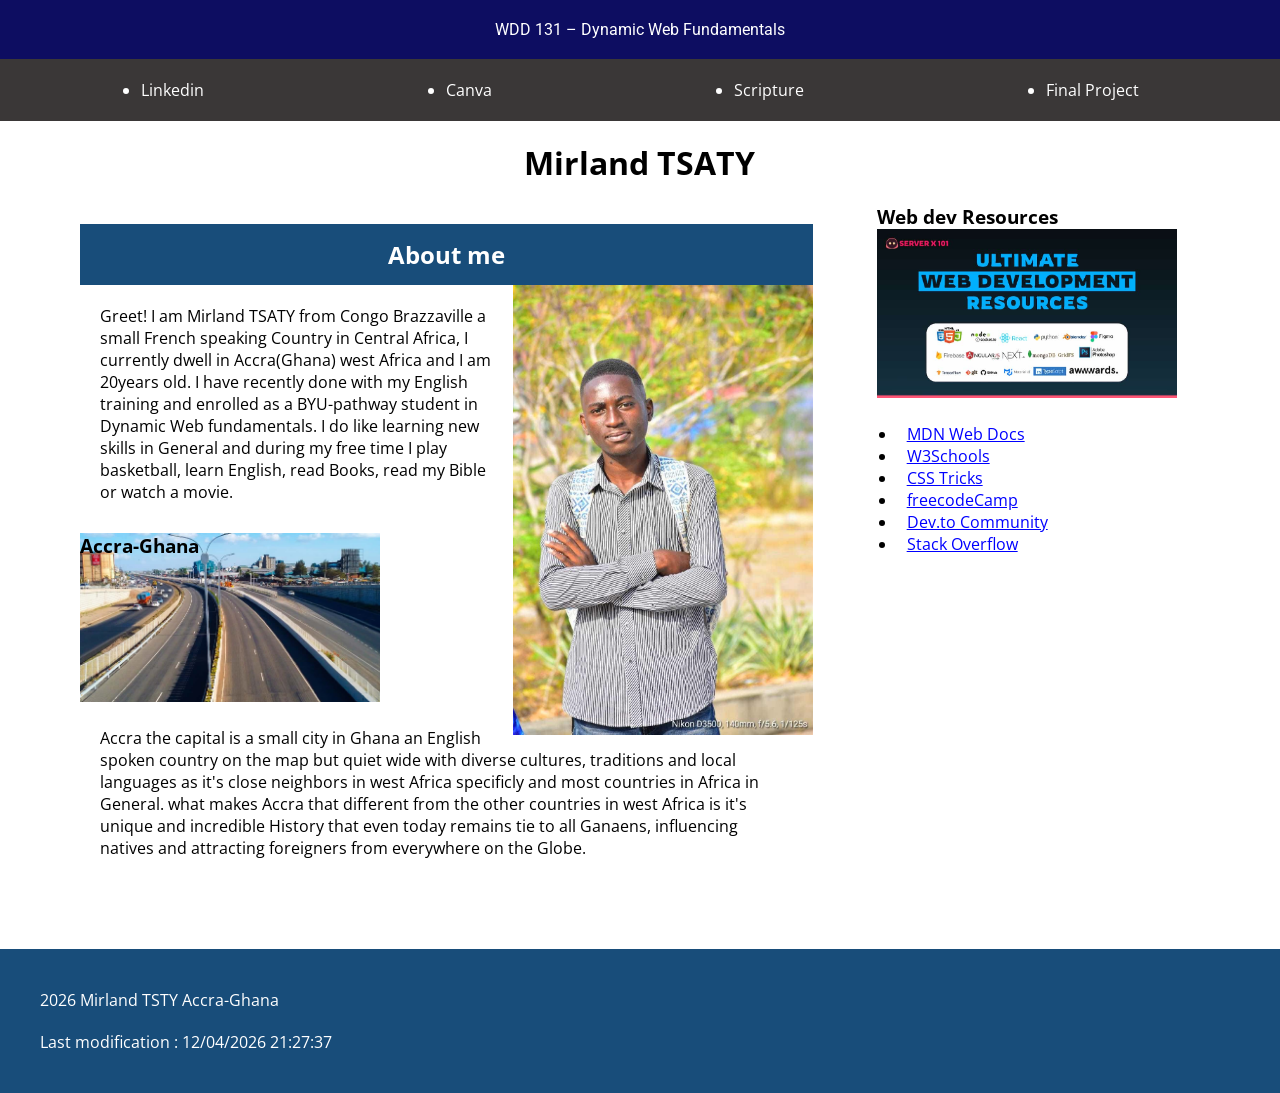
<file: index.html>
<!DOCTYPE html>
<html lang="en">
<head>
    <meta charset="UTF-8">
    <meta name="viewport" content="width=device-width, initial-scale=1.0">
    <meta name="description" content="I am Mirland TSATY and This is a home page showing my Profile, a bit about me and my current enrolled course WDD131: Dynamic Web fundamentals ">
    <meta name="author" content="Mirland TSATY">
    <title>WDD 131 –Dynamic Web Fundamentals Mirland</title>
    <link rel="stylesheet" href="styles/base.css">
    <script src="./scripts/getdates.js" defer ></script>

    <link rel="preconnect" href="https://fonts.googleapis.com">
<link rel="preconnect" href="https://fonts.gstatic.com" crossorigin>
<link href="https://fonts.googleapis.com/css2?family=Open+Sans:ital,wght@0,300..800;1,300..800&family=Roboto:ital,wght@0,100..900;1,100..900&display=swap" rel="stylesheet">

</head>
<body>
    <header>
        <span id="course-title">WDD 131 – Dynamic Web Fundamentals</span>
        <nav>
            <ul>
                <li><a href="https://www.linkedin.com/in/mirland-tsaty-74a811356/">Linkedin</a></li>
                <li><a href="https://byupw.instructure.com/">Canva</a></li>
                <li><a href="https://www.churchofjesuschrist.org/study/scriptures">Scripture</a></li>
                <li><a href="#">Final Project</a></li>
            </ul>
           
        </nav>
    </header>

    <main>
        <h1>Mirland TSATY</h1>
        <section class="card">
            <div class="about-content">
                 <h2>About me</h2>
            <img src="images/profile.jpg" class="float" alt="a picture of me">
            
            <p>Greet! I am Mirland TSATY from Congo Brazzaville a small French speaking Country in Central Africa, I currently dwell in Accra(Ghana) west Africa and I am 20years old. I have recently done with my English training and enrolled as a BYU-pathway student in Dynamic Web fundamentals. I do like learning new skills in General and during my free time I play basketball, learn English, read Books, read my Bible or watch a movie.
            </p>
            <aside class="box">

            <h3> Accra-Ghana</h3>

            <img src="./images/my-city.jpg" alt="picture of  Accra city in Ghana">

            <p> Accra the capital is a small city in Ghana an English spoken country on the map but quiet wide with diverse cultures, traditions and local languages as it's close neighbors in west Africa specificly and most countries in Africa in General. what makes Accra that different from the other countries in west Africa is it's unique and incredible History that even today remains tie to all Ganaens, influencing natives and attracting foreigners from everywhere on the Globe.
            </p>
            </aside>
            </div>
           
        </section>
        <section class="card">
            <h3 >Web dev Resources</h3>
            <img src="images/web-ressource.jpg" alt="some web dev resources">
            <ul class="resources">
                <li><a href="https://developer.mozilla.org/" target="_blank">MDN Web Docs</a></li>
                <li><a href="https://www.w3schools.com/" target="_blank">W3Schools</a></li>
                <li><a href="https://css-tricks.com/" target="_blank">CSS Tricks</a></li>
                <li><a href="https://www.freecodecamp.org/" target="_blank">freecodeCamp</a></li>
                <li><a href="https://dev.to/" target="_blank">Dev.to Community</a></li>
                <li><a href="https://stackoverflow.com/" target="_blank">Stack Overflow</a></li>
            </ul>
            
        </section>
    </main>

    <footer>
        <p><span id="currentyear">©2026</span> Mirland TSTY Accra-Ghana</p>
        <p>Last modification : <span id="lastModified"></span></p>
    </footer>
</body>
</html>
</file>
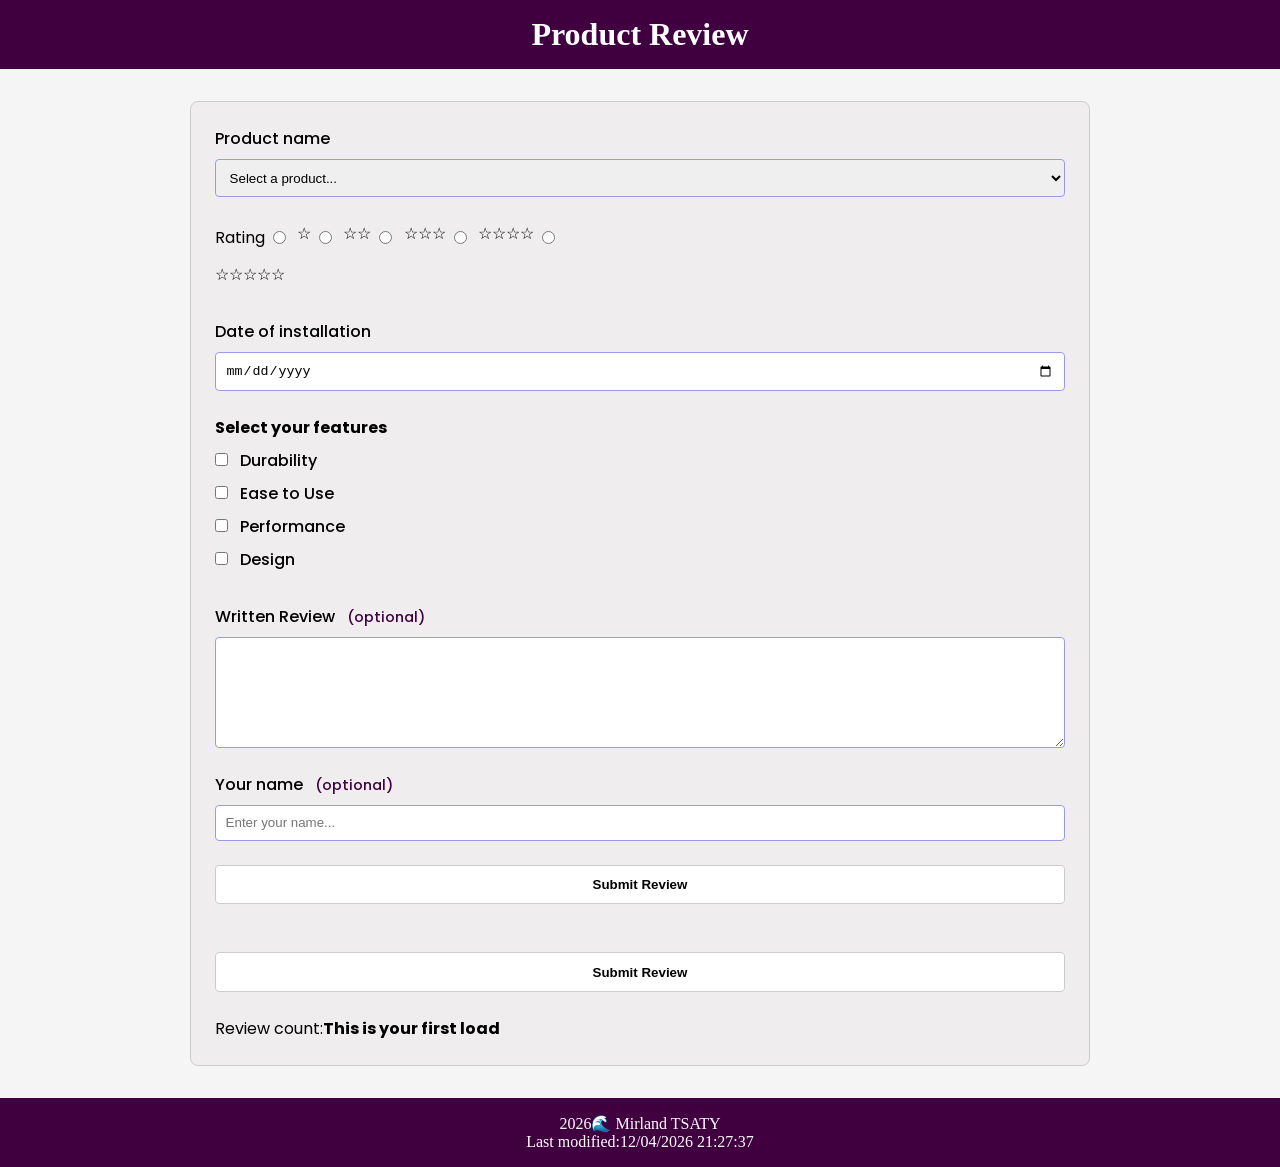
<file: form.html>
<!DOCTYPE html>
<html lang="en">
<head>
    <meta charset="UTF-8">
    <meta name="viewport" content="width=device-width, initial-scale=1.0">
    <meta name="description" content="Submit a product review by rating features, sharing your experience, and providing feedback to help other users make informed decisions.">
    <meta name="author" content="Mirland TSATY">
    <link rel="stylesheet" href="styles/form.css">
    <script src="scripts/form.js" defer></script>
    <link rel="preconnect" href="https://fonts.googleapis.com">
    <link rel="preconnect" href="https://fonts.gstatic.com" crossorigin>
    <link href="https://fonts.googleapis.com/css2?family=Noto+Sans+Georgian:wght@100..900&family=Poppins:ital,wght@0,100;0,200;0,300;0,400;0,500;0,600;0,700;0,800;0,900;1,100;1,200;1,300;1,400;1,500;1,600;1,700;1,800;1,900&display=swap" rel="stylesheet">
    <title>Product form</title>
</head>

<body>

<header>
    <h1>Product Review</h1>
</header>

<main class="form-container">

    <form action="review.html" method="get">
        <!-- PRODUCT -->
        <div class="form-group">
            <label for="productName">Product name</label>
            <select id="productName" name="product" required>
                <option value="" disabled selected>Select a product...</option>
            </select>
        </div>

        <!-- RATING -->

        <div class="rating">
            <span>Rating</span>

            <input type="radio" id="star-rating1" name="rating" value="1" required>
            <label for="star-rating1">☆</label>

            <input type="radio" id="star-rating2" name="rating" value="2" required>
            <label for="star-rating2">☆☆</label>

            <input type="radio" id="star-rating3" name="rating" value="3" required>
            <label for="star-rating3">☆☆☆</label>

            <input type="radio" id="star-rating4" name="rating" value="4" required>
            <label for="star-rating4">☆☆☆☆</label>

            <input type="radio" id="star-rating5" name="rating" value="5" required>
            <label for="star-rating5">☆☆☆☆☆</label>
        </div>

        <!-- DATE -->
        <div class="form-group">
            <label for="date">Date of installation</label>
            <input type="date" id="date" name="date" required>
        </div>

        <!-- FEATURES -->
        <div class="form-group">
            <span class="label-title">Select your features</span>

            <label for="feature1"><input type="checkbox" id="feature1" name="features" value="durability"> Durability</label>
            <label for="feature2"><input type="checkbox" id="feature2" name="features" value="ease"> Ease to Use</label>
            <label for="feature3"><input type="checkbox" id="feature3" name="features" value="performance"> Performance</label>
            <label for="feature4"><input type="checkbox" id="feature4" name="features" value="design"> Design</label>
        </div>

        <!-- COMMENTS -->
        <div class="form-group">
            <label for="comments">
                Written Review <span class="optional">(optional)</span>
            </label>
            <textarea id="comments" name="comments" rows="6"
                placeholder="Write your review here...">
            </textarea>
        </div>

        <!-- NAME -->
        <div class="form-group">
            <label for="name">
                Your name <span class="optional">(optional)</span>
            </label>
            <input type="text" id="name" name="name"
                placeholder="Enter your name...">
        </div>

        <!-- SUBMIT -->
        <div class="form-group">
            <button type="submit">Submit Review</button>
        </div>




        <!-- COMMENTS -->
        <!-- <div class="form-group">
            <label for="comments">
                Written Review <span class="optional">(optional)</span>
            </label>
            <textarea id="comments" name="comments" rows="6"
                placeholder="Write your review here..."></textarea>
        </div> -->

      

        <!-- SUBMIT -->
        <div class="form-group">
            <button type="submit">Submit Review</button>
        </div>

    </form>
    <p>Review count:<span id="reviewcount" class="label-title"></span></p>
</main>

<footer>
    <!-- <p><span id="updateDate"></span>🌊 Mirland TSATY</p>
    <p>Last modified: <span id="lastModified"></span></p> -->
    <p><span id="updatedDate">©2027</span>🌊 Mirland TSATY</p>
    <p>Last modified:<span id="lastModified"></span></p>
    
</footer>

</body>
</html>
</file>
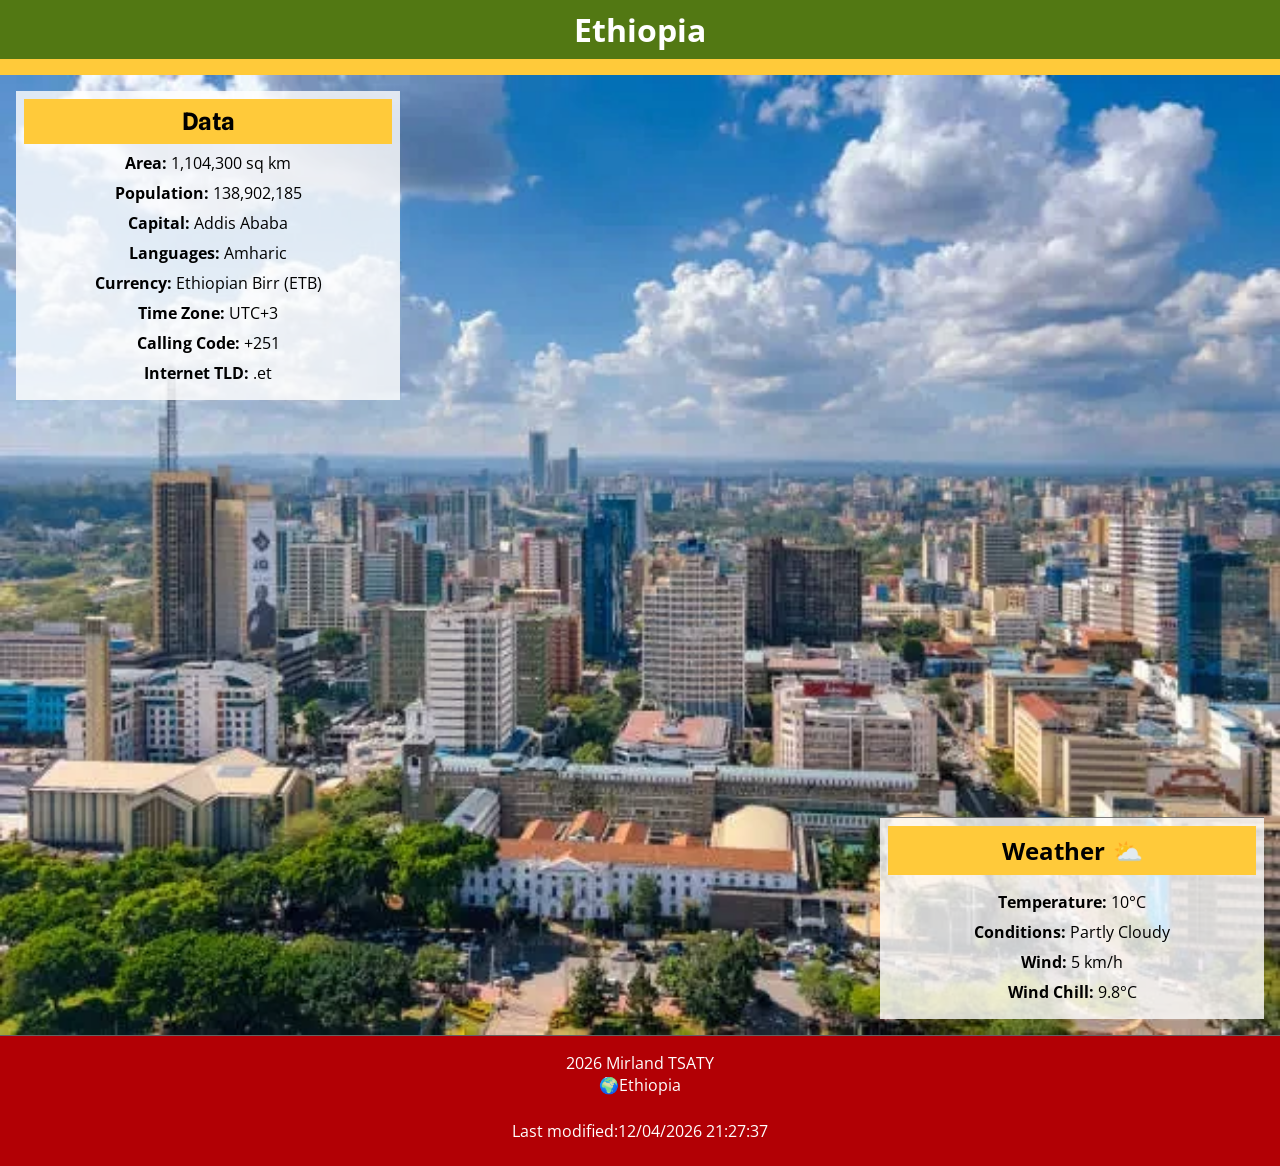
<file: place.html>
<!DOCTYPE html>
<html lang="en">
<head>
    <meta charset="UTF-8">
    <meta name="viewport" content="width=device-width, initial-scale=1.0">
    <title>Country of my dream</title>
    <meta name="description" content="Discover Ethiopia through its culture, geography, weather, and history in this informative country page.">
    <meta name="author" content="Mirland TSATY">
    <link rel="preconnect" href="https://fonts.googleapis.com">
    <link rel="preconnect" href="https://fonts.gstatic.com" crossorigin>
    <link href="https://fonts.googleapis.com/css2?family=Open+Sans:ital,wght@0,300..800;1,300..800&family=Roboto:ital,wght@0,100..900;1,100..900&family=Spline+Sans:wght@300..700&display=swap" rel="stylesheet">
    <link rel="stylesheet" href="styles/place.css">
    <script src="./scripts/place.js" defer ></script>
</head>
<body>
    <header>
        <h1>Ethiopia</h1>
    </header>
    <main class="all">
        <picture>
            <source srcset="images/ethiopia-city.webp"
                media="(max-width: 599px)">
            <source srcset="images/ethiopia-city.webp"
                media="(min-width: 600px)">
            <img src="images/ethiopia-city.webp" alt="Cityscape of Ethiopia">
        </picture>

        <section class="data">
            <h2>Data</h2>
            <p><strong>Area:</strong> 1,104,300 sq km</p>
            <p><strong>Population:</strong> 138,902,185</p>
            <p><strong>Capital:</strong> Addis Ababa</p>
            <p><strong>Languages:</strong> Amharic</p>
            <p><strong>Currency:</strong> Ethiopian Birr (ETB)</p>
            <p><strong>Time Zone:</strong> UTC+3</p>
            <p><strong>Calling Code:</strong> +251</p>
            <p><strong>Internet TLD:</strong> .et</p>
        </section>
        <section class="weather">
            <h2>Weather</h2>
            <img src="images/rain-cloud-icon.svg" alt="Rain cloud icon">

            <p><strong>Temperature:</strong> 10°C</p>
            <p><strong>Conditions:</strong> Partly Cloudy</p>
            <p><strong>Wind:</strong> 5 km/h</p>
            <p><strong>Wind Chill:</strong> <span id="windchill"></span></p>
        </section>
    </main>
    <footer>
    <p><span id="updatedDate">©2027</span> Mirland TSATY <br>🌍Ethiopia</p>
    <p>Last modified:<span id="lastModified"></span></p>
    </footer>

</body>

</html>
</file>
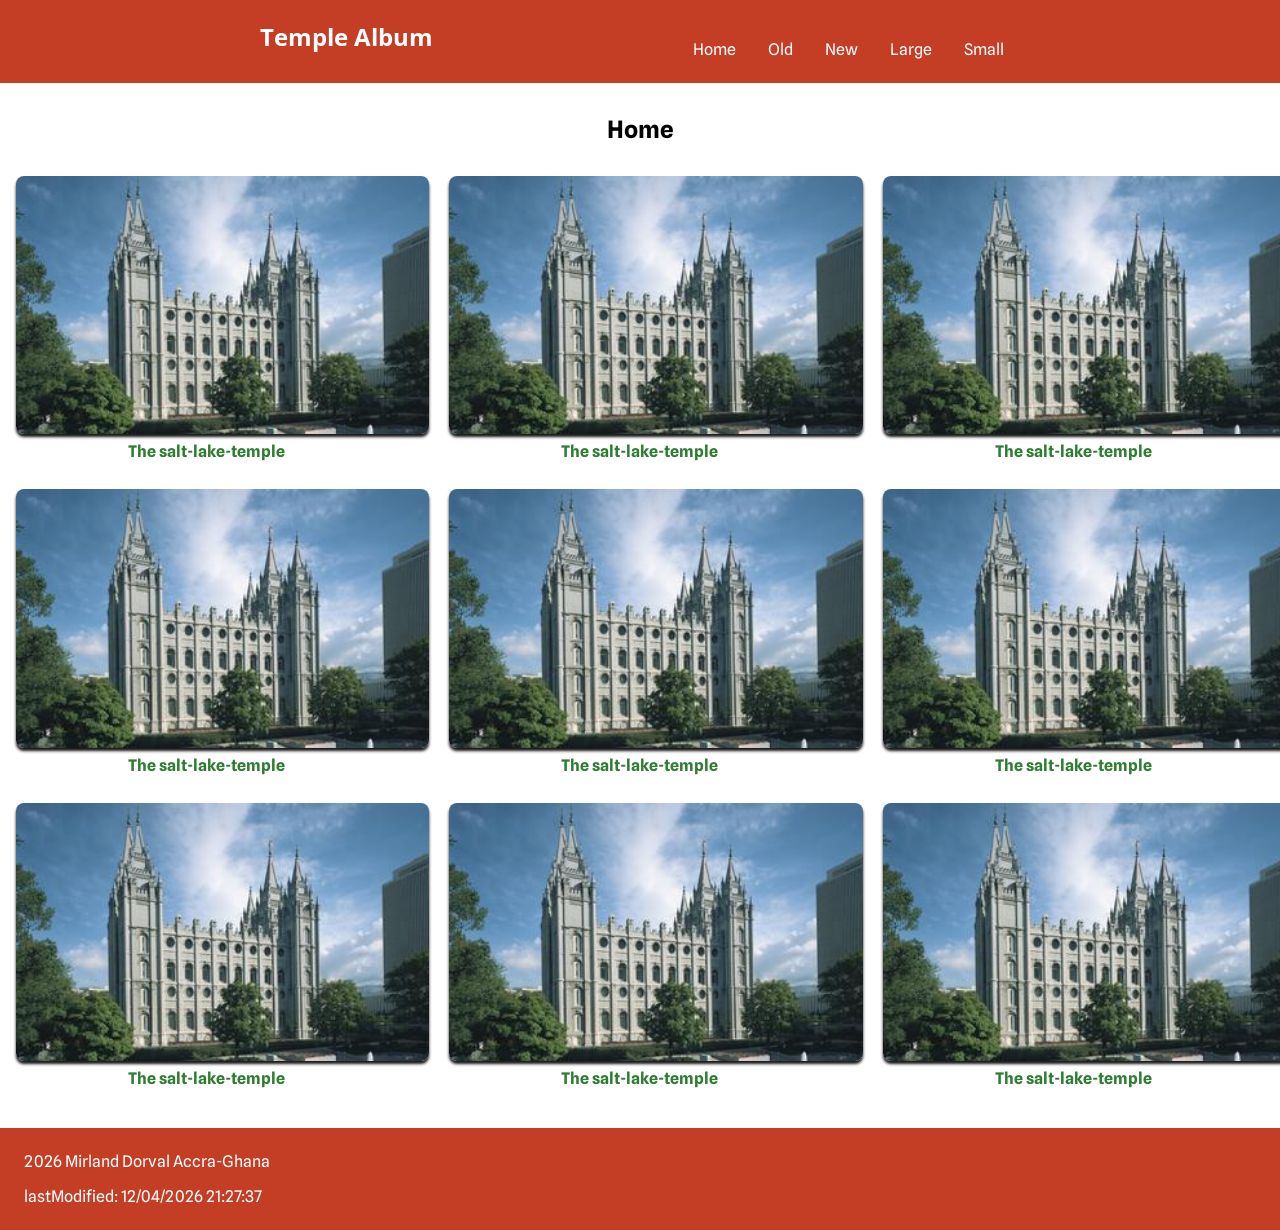
<file: temple.html>
<!DOCTYPE html>
<html lang="en">
<head>
    <meta charset="UTF-8">
    <meta name="viewport" content="width=device-width, initial-scale=1.0">
    <title>Picture Album</title>
    <meta name="description" content="discover the Album of my favorite temple names pictures of the wonderful church of jesus-Christ of latter days saints implement on my home webpage .">
    <meta name="author" content="Mirland TSATY">
    <link rel="stylesheet" href="styles/temples.css">
    <script src="scripts/temples.js" defer></script>
    <link rel="preconnect" href="https://fonts.googleapis.com">
    <link rel="stylesheet" href="styles/temples-large.css">
    <link rel="preconnect" href="https://fonts.gstatic.com" crossorigin>
    <link href="https://fonts.googleapis.com/css2?family=Open+Sans:ital,wght@0,300..800;1,300..800&family=Roboto:ital,wght@0,100..900;1,100..900&family=Spline+Sans:wght@300..700&display=swap" rel="stylesheet">
    </head>
<body>
    <header>
        <span class="nav-title">Temple Album</span>
        <button id="burger" aria-label="Open navigation menu"></button>
        <nav>
            <ul class="navigation">
                <li><a href="#">Home</a></li>
                <li><a href="#">Old</a></li>
                <li><a href="#">New</a></li>
                <li><a href="#">Large</a></li>
                <li><a href="#">Small</a></li>
            </ul>
        </nav>
    </header>
    <main>
        <section>
            <h1>Home</h1>
            <div class="captions">
                <figure>
                    <img src="images/salt-lake-temple.jpg" alt="The  big salt-lake-temple lo" loading="lazy">
                    <figcaption>The salt-lake-temple</figcaption>
                </figure>
                <figure>
                    <img src="images/salt-lake-temple.jpg" alt="The  big salt-lake-temple " loading="lazy">
                    <figcaption>The salt-lake-temple</figcaption>
                </figure>
                <figure>
                    <img src="images/salt-lake-temple.jpg" alt="The  big salt-lake-temple " loading="lazy">
                    <figcaption>The salt-lake-temple</figcaption>
                </figure>
                <figure>
                    <img src="images/salt-lake-temple.jpg" alt="The  big salt-lake-temple " loading="lazy">
                    <figcaption>The salt-lake-temple</figcaption>
                </figure>
                <figure>
                    <img src="images/salt-lake-temple.jpg" alt="The  big salt-lake-temple ">
                    <figcaption>The salt-lake-temple</figcaption>
                </figure>
                <figure>
                    <img src="images/salt-lake-temple.jpg" alt="The  big salt-lake-temple ">
                    <figcaption>The salt-lake-temple</figcaption>
                </figure>
                <figure>
                    <img src="images/salt-lake-temple.jpg" alt="The  big salt-lake-temple ">
                    <figcaption>The salt-lake-temple</figcaption>
                </figure>
                <figure>
                    <img src="images/salt-lake-temple.jpg" alt="The  big salt-lake-temple ">
                    <figcaption>The salt-lake-temple</figcaption>
                </figure>
                <figure>
                    <img src="images/salt-lake-temple.jpg" alt="The  big salt-lake-temple ">
                    <figcaption>The salt-lake-temple</figcaption>
                </figure>
            </div>


           
        </section>
    </main>
    <footer>
        <p><span id="updateDate">©2026</span> Mirland Dorval Accra-Ghana</p>
        <p>lastModified: <span id="lastModified"></span></p>
    </footer>
    
</body>
</html>
</file>
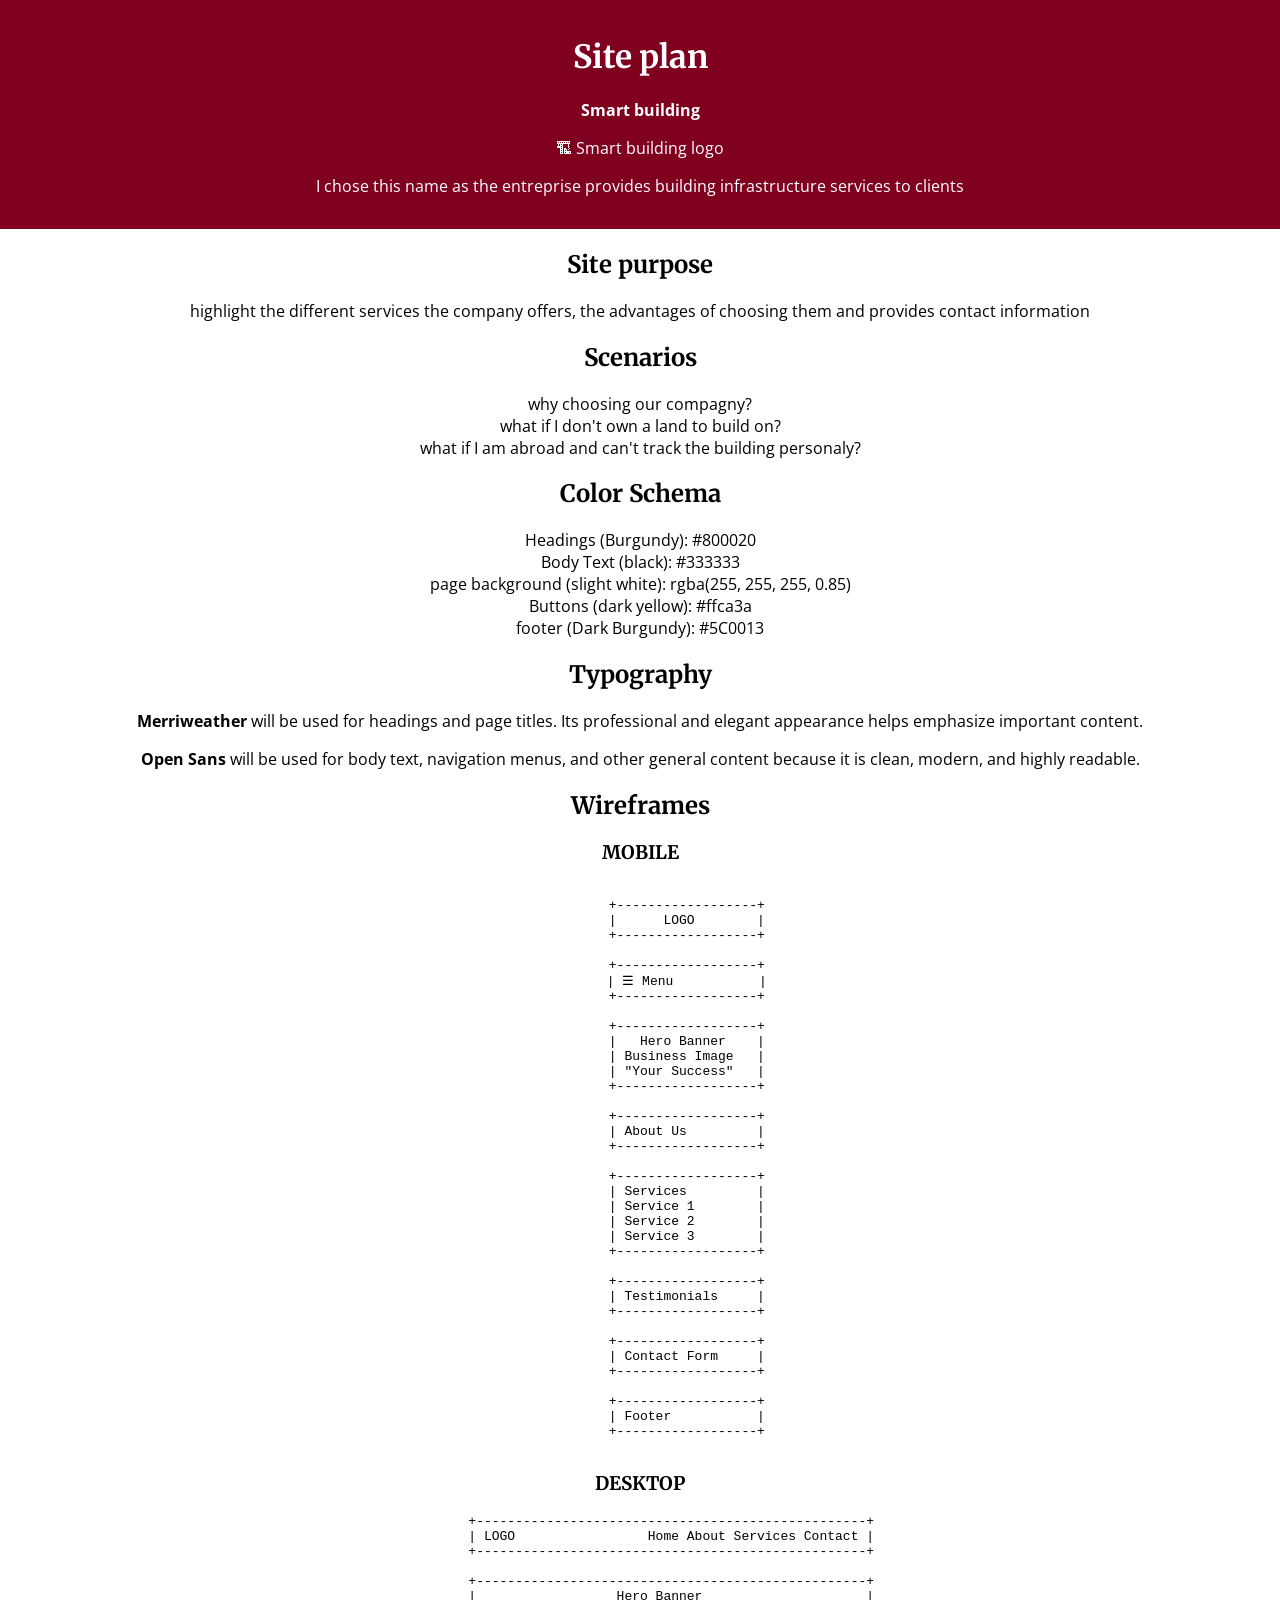
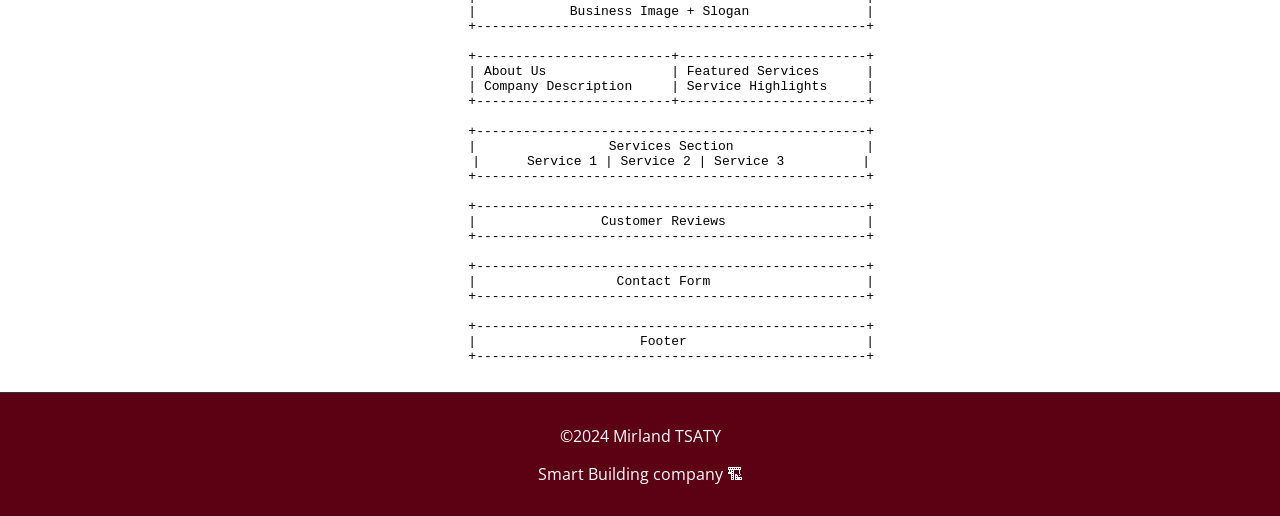
<file: project/siteplan.html>
<!DOCTYPE html>
<html lang="en">
<head>
    <meta charset="UTF-8">
    <meta name="viewport" content="width=device-width, initial-scale=1.0">
    <meta name="description" content="On this page is implemented my website plan for my fictional company called Smart Building.">
    <meta name="author" content="Mirland TSATY">
    <link rel="preconnect" href="https://fonts.googleapis.com">
    <link rel="preconnect" href="https://fonts.gstatic.com" crossorigin>
    <link href="https://fonts.googleapis.com/css2?family=Merriweather:wght@400;700&family=Open+Sans:wght@400;600&display=swap" rel="stylesheet">
    <link rel="stylesheet" href="styles/siteplan.css">
    <title>My Website Plan</title>
</head>

<body>
    <header>
    <h1>Site plan</h1>

    <p><strong>Smart building</strong></p>
    <p>🏗 Smart building logo</p>
    <p>I chose this name as the entreprise provides building infrastructure services to clients</p>
    </header>

    <main>
        <h2>Site purpose</h2>
        <p>highlight the different services the company offers, the advantages of choosing them and provides contact information</p>
        <h2>Scenarios</h2>
        <ul>
            <li>why choosing our compagny?</li>
            <li>what if I don't own a land to build on?</li>
            <li>what if I am abroad and can't track the building personaly?</li>
        </ul>
        <h2>Color Schema</h2>
        <ul>
            <li>Headings (Burgundy): #800020</li>
            <li>Body Text (black): #333333</li>
            <li>page background (slight white): rgba(255, 255, 255, 0.85)</li>
            <li>Buttons (dark yellow): #ffca3a</li>
            <li>footer (Dark Burgundy): #5C0013</li>
        </ul>
        <h2>Typography</h2>

        <p>
            <strong>Merriweather</strong> will be used for headings and page titles.
            Its professional and elegant appearance helps emphasize important content.
        </p>

        <p>
            <strong>Open Sans</strong> will be used for body text, navigation menus,
            and other general content because it is clean, modern, and highly readable.
        </p>
        <h2>Wireframes</h2>
        <h3>MOBILE</h3>
            <pre>

            +------------------+
            |      LOGO        |
            +------------------+

            +------------------+
            | ☰ Menu           |
            +------------------+

            +------------------+
            |   Hero Banner    |
            | Business Image   |
            | "Your Success"   |
            +------------------+

            +------------------+
            | About Us         |
            +------------------+

            +------------------+
            | Services         |
            | Service 1        |
            | Service 2        |
            | Service 3        |
            +------------------+

            +------------------+
            | Testimonials     |
            +------------------+

            +------------------+
            | Contact Form     |
            +------------------+

            +------------------+
            | Footer           |
            +------------------+
            </pre>  
        <h3>DESKTOP</h3>
        <pre>
        +--------------------------------------------------+
        | LOGO                 Home About Services Contact |
        +--------------------------------------------------+

        +--------------------------------------------------+
        |                  Hero Banner                     |
        |            Business Image + Slogan               |
        +--------------------------------------------------+

        +-------------------------+------------------------+
        | About Us                | Featured Services      |
        | Company Description     | Service Highlights     |
        +-------------------------+------------------------+

        +--------------------------------------------------+
        |                 Services Section                 |
        |      Service 1 | Service 2 | Service 3          |
        +--------------------------------------------------+

        +--------------------------------------------------+
        |                Customer Reviews                  |
        +--------------------------------------------------+

        +--------------------------------------------------+
        |                  Contact Form                    |
        +--------------------------------------------------+

        +--------------------------------------------------+
        |                     Footer                       |
        +--------------------------------------------------+
        </pre>
    </main>
    
    <footer>
        <p>©2024 Mirland TSATY</p>
        <p>Smart Building company 🏗</p>
    </footer>
</body>
</html>
</file>
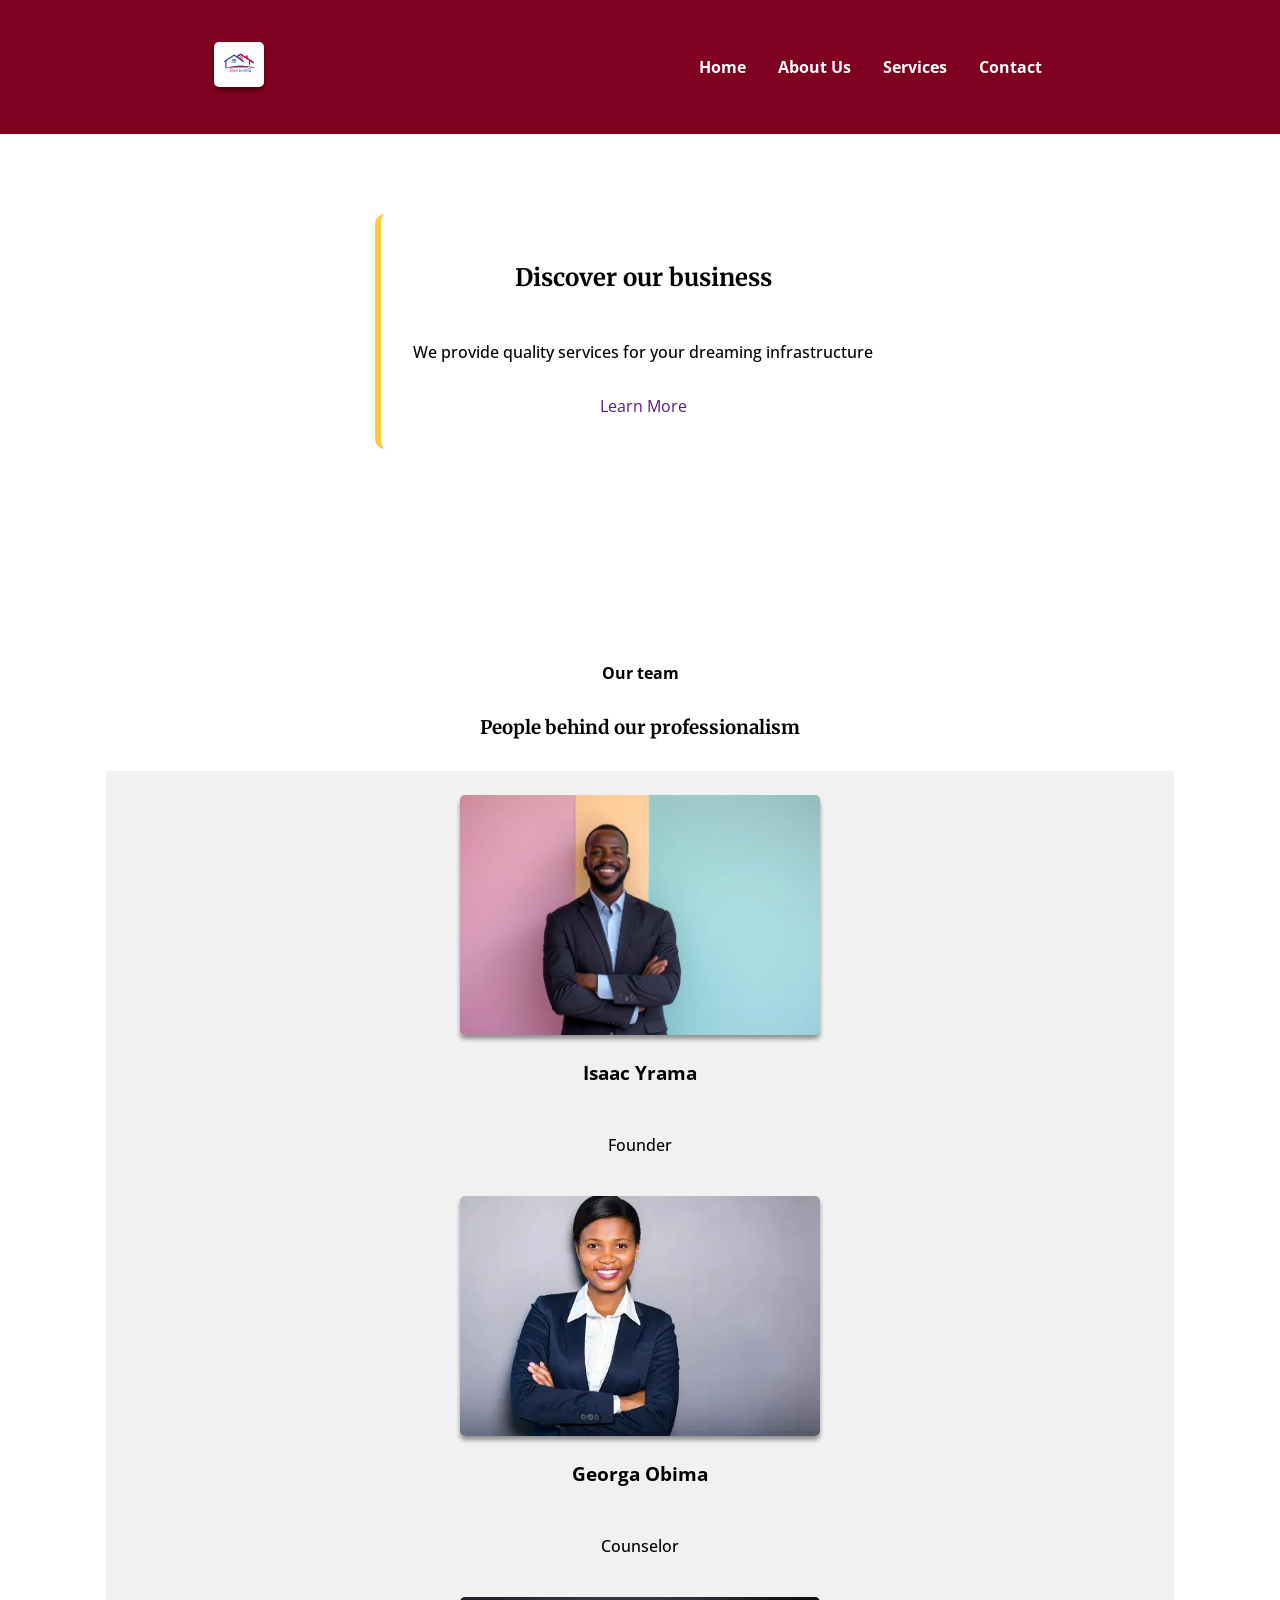
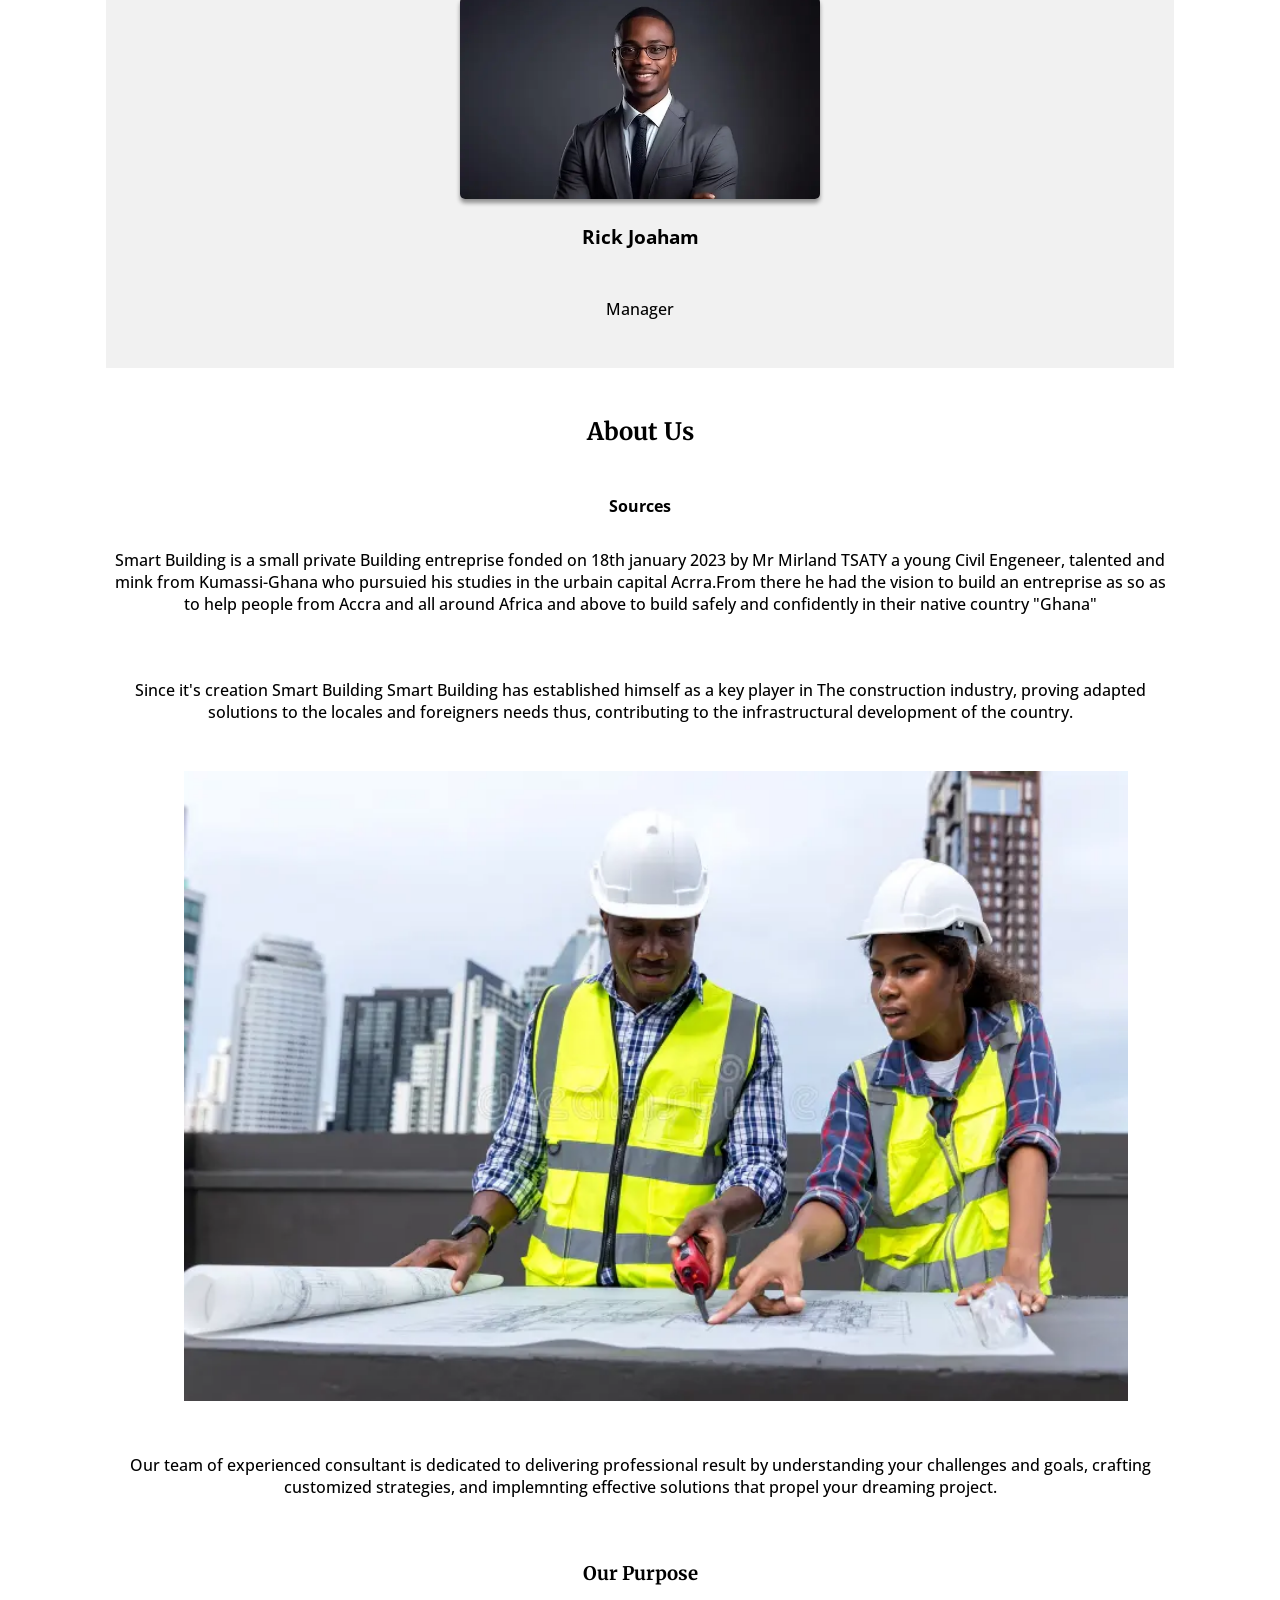
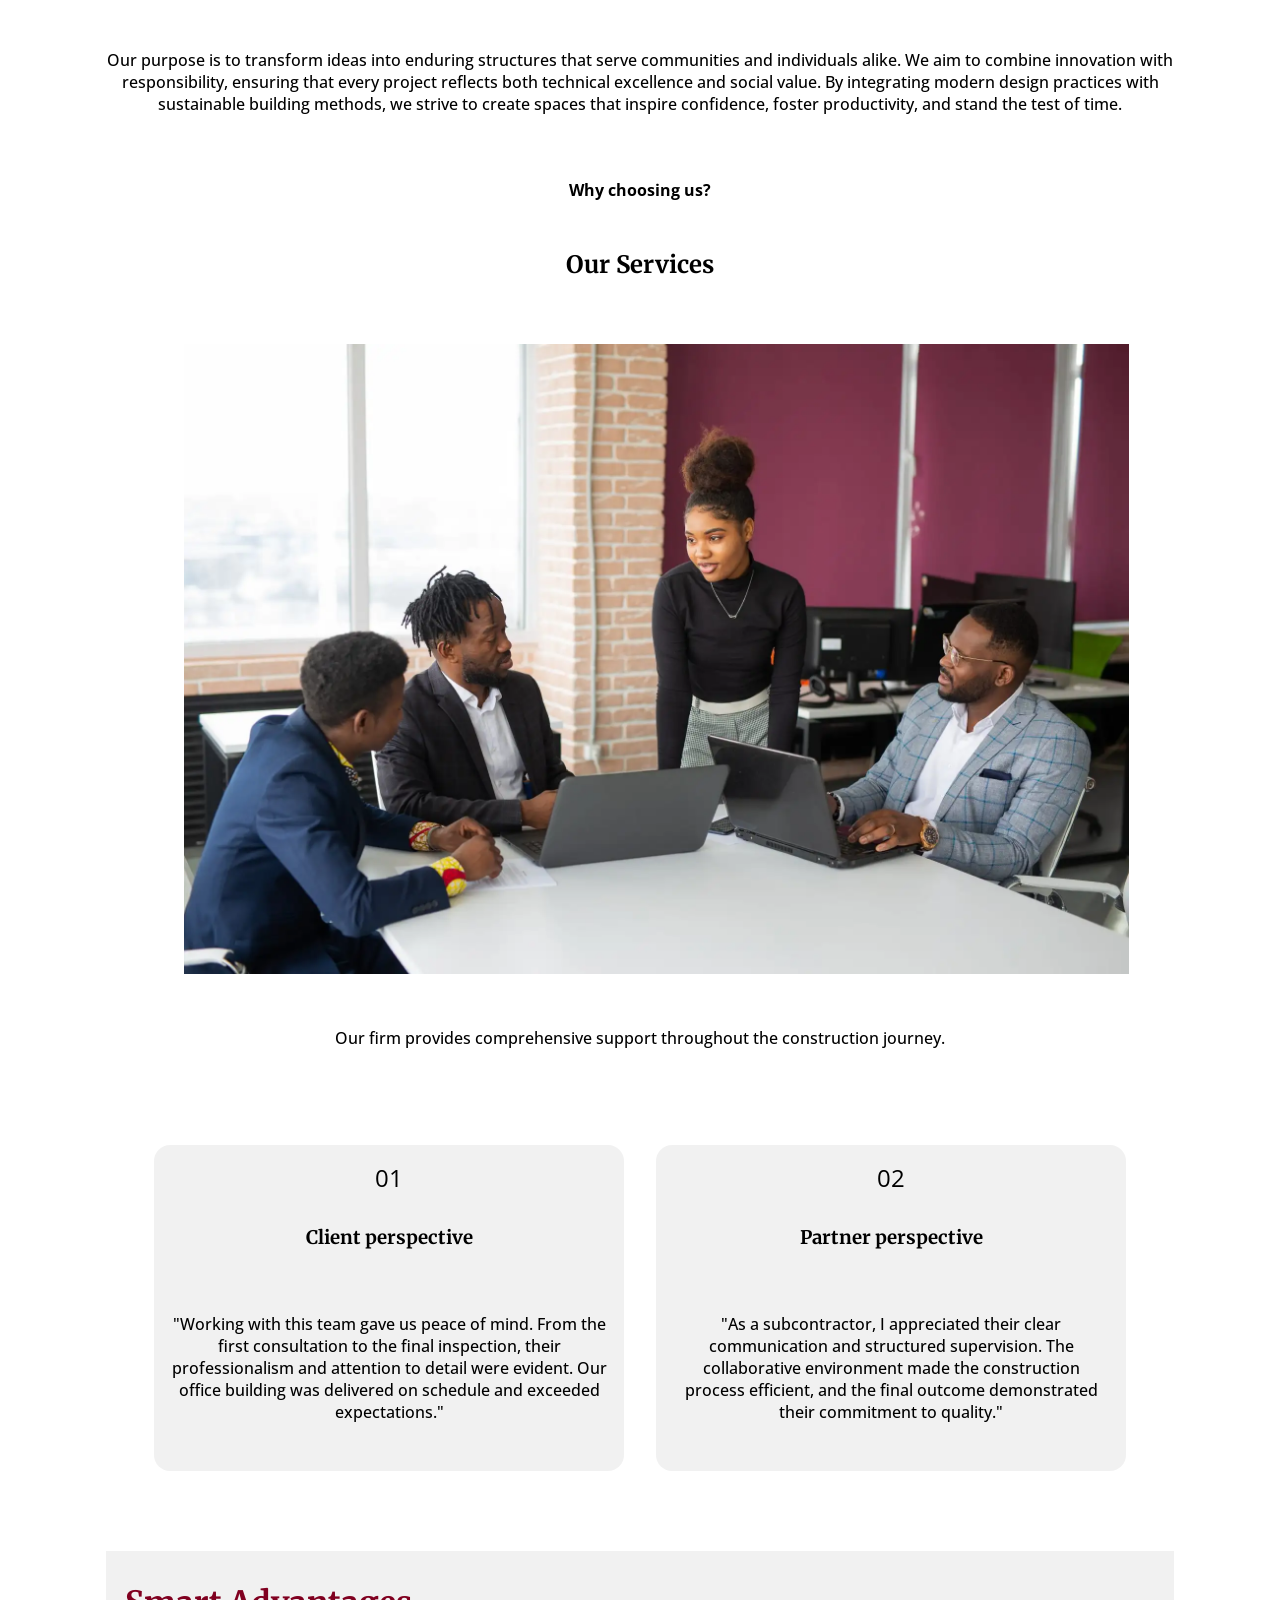
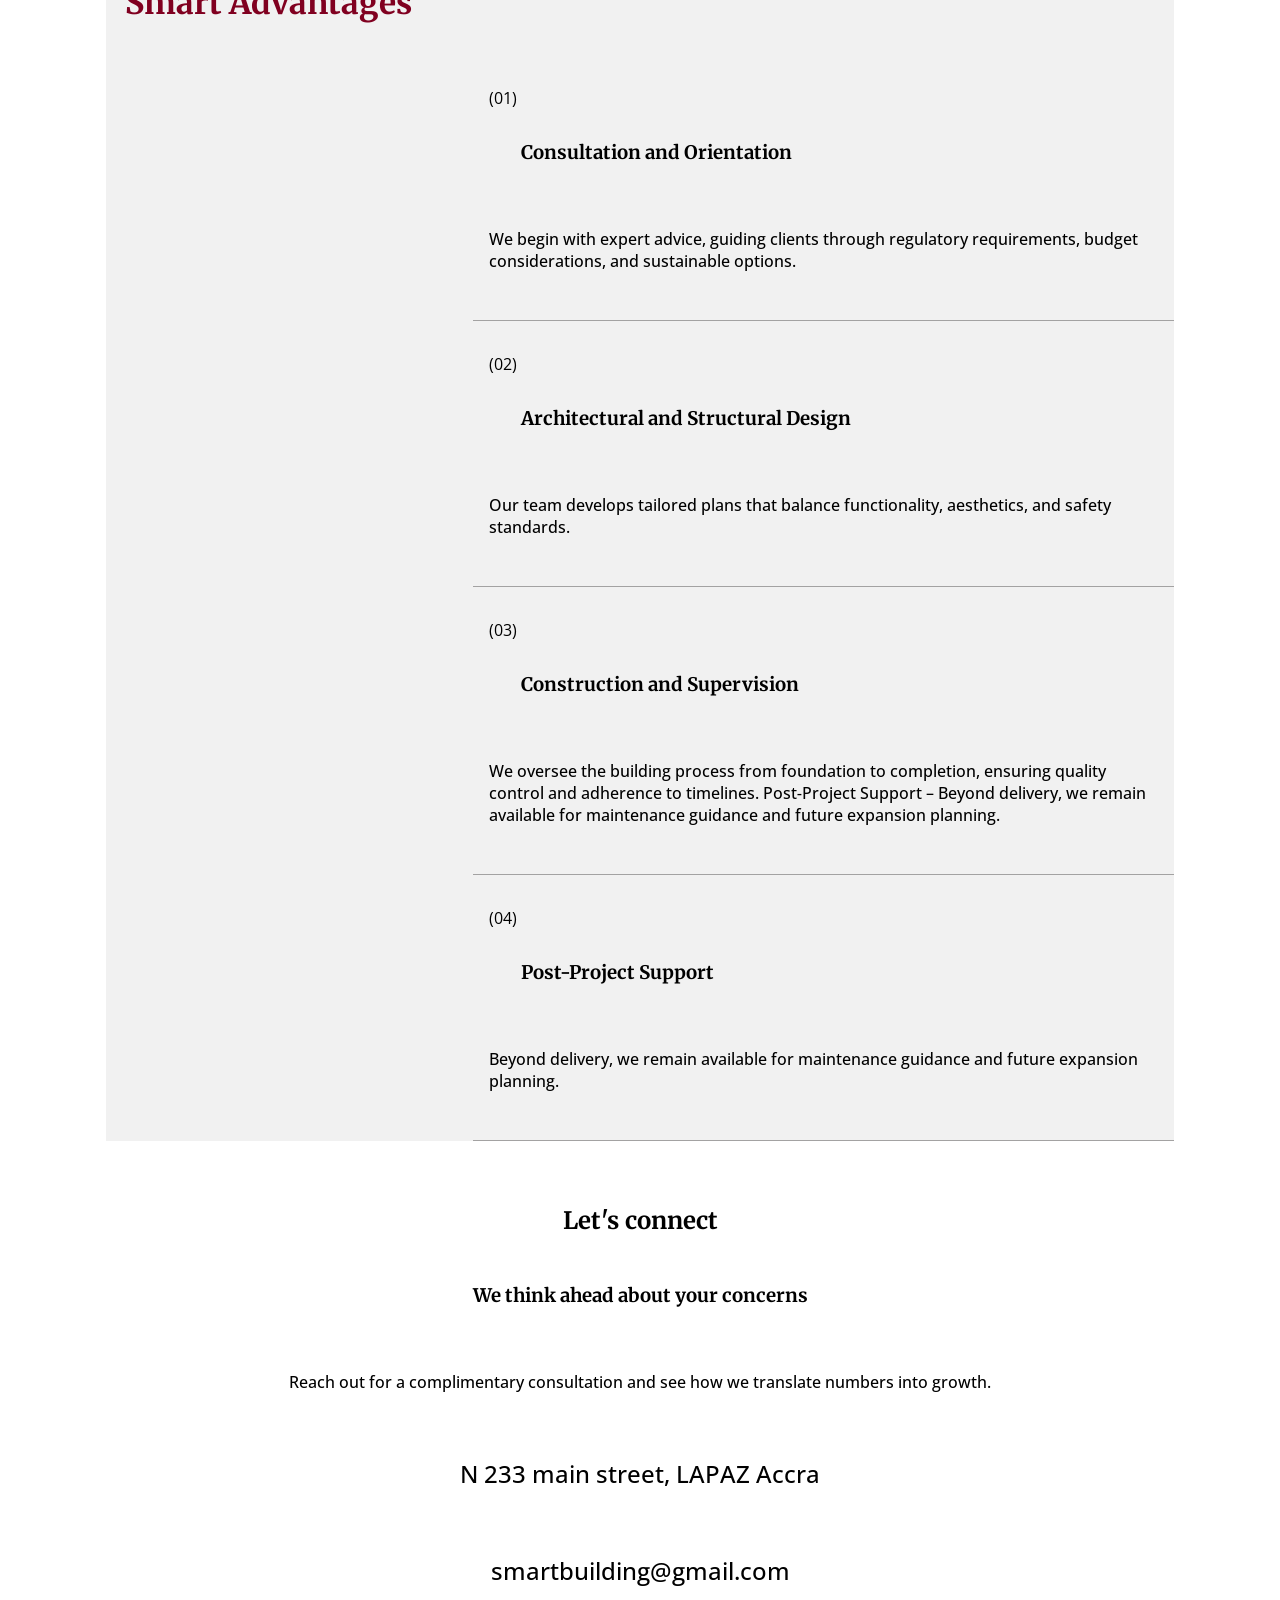
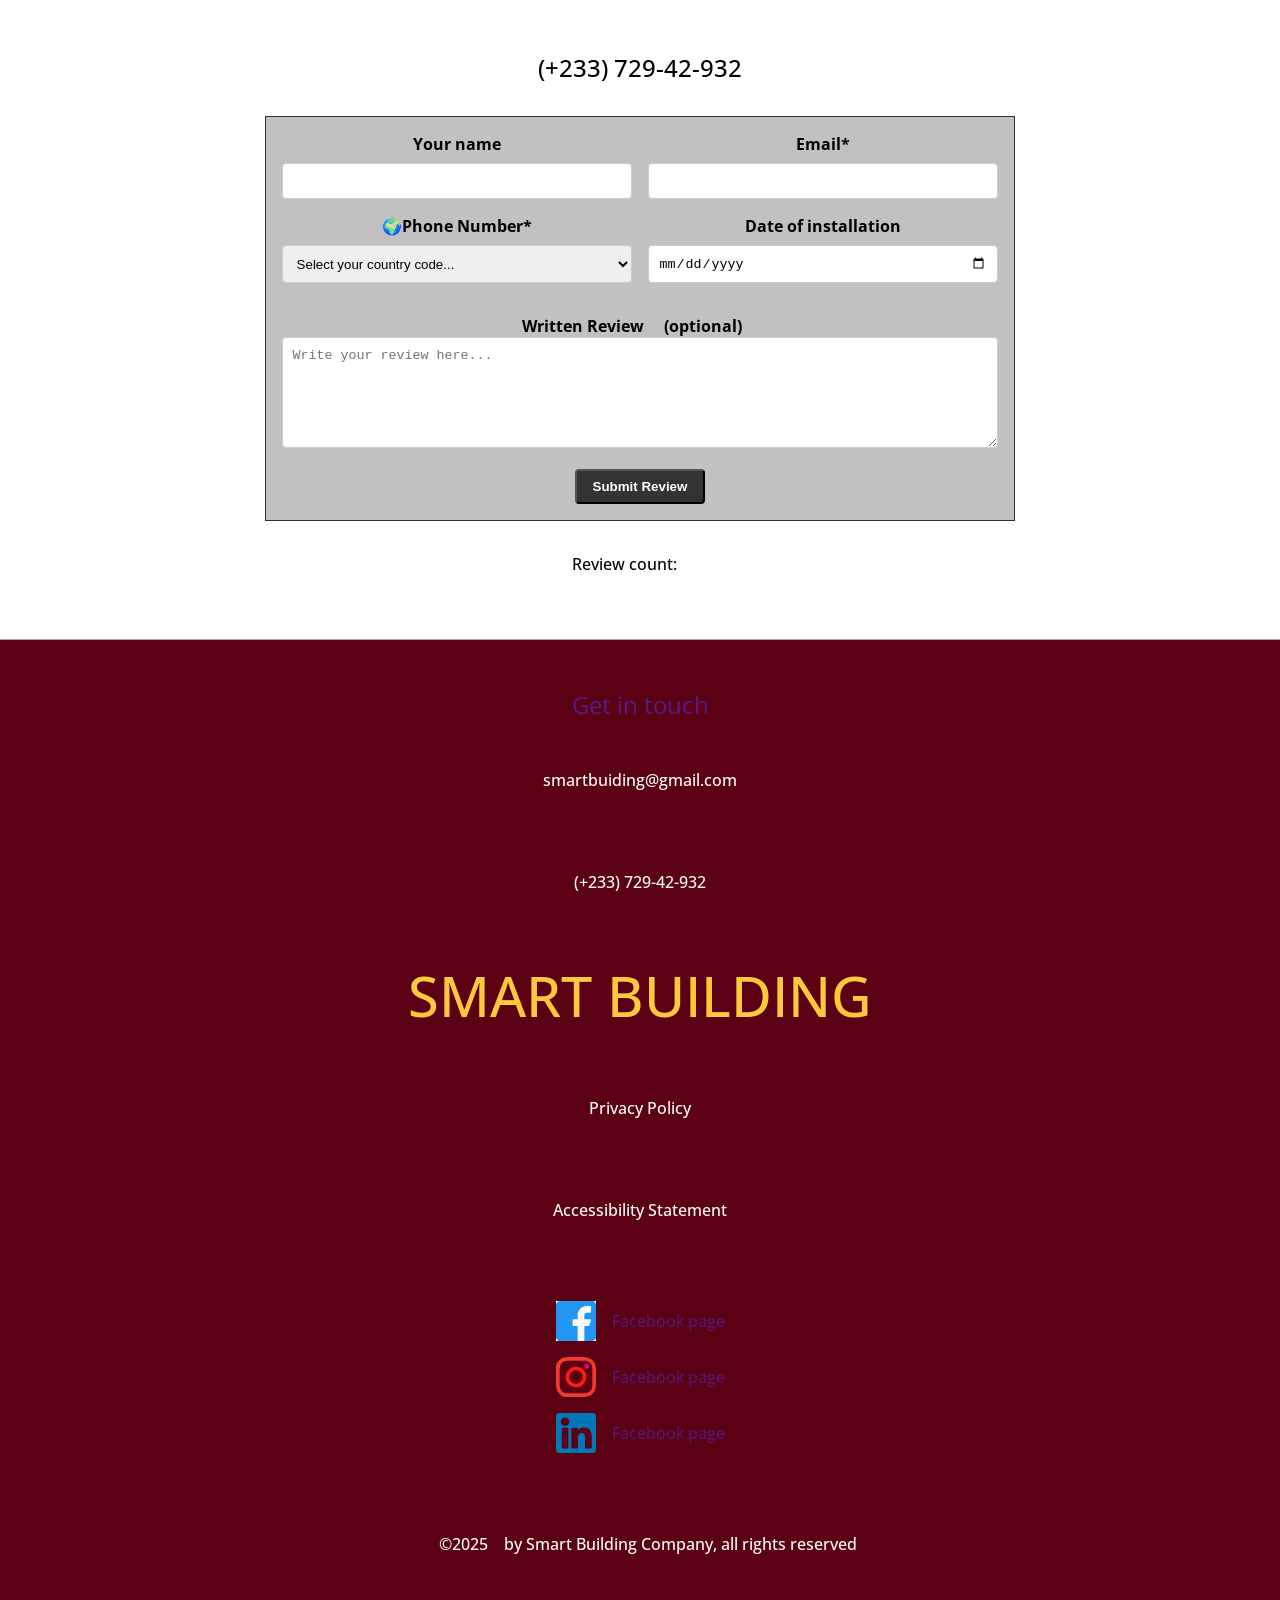
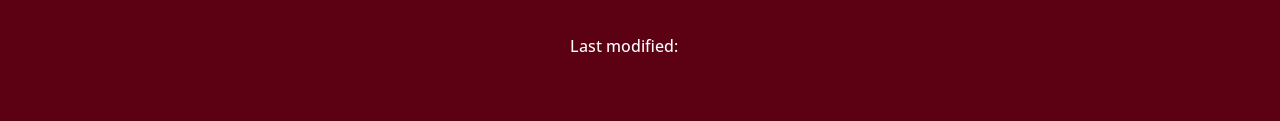
<file: project/website.html>
<!DOCTYPE html>
<html lang="en">

<head>
    <meta charset="UTF-8">
    <meta name="viewport" content="width=device-width, initial-scale=1.0">
    <meta name="description" content="">
    <meta name="author" content="Mirland TSATY">
    <link rel="stylesheet" href="styles/website.css">
    <script src="scripts/website.js" defer></script>
    <link rel="preconnect" href="https://fonts.googleapis.com">
    <link rel="preconnect" href="https://fonts.gstatic.com" crossorigin>
    <link href="https://fonts.googleapis.com/css2?family=Merriweather:wght@400;700&family=Open+Sans:wght@400;600&display=swap" rel="stylesheet">
    <!-- <link rel="stylesheet" href="styles/siteplan.css"> -->
    
    <title>Smart building</title>
</head>

<body>
    <header>
        <div class="header">
            <div class="logo">
                <img src="images/Smart building logo.svg" alt="Here is smart building logo">
            </div>
            <div class="nav-container">
                <button aria-label="Toggle navigation" class="burger"></button>
                <nav>
                    <ul class="navigation">
                        <li><a href="#home" title="Go to Home">Home</a></li>
                        <li><a href="#about" title="Learn About Us">About Us</a></li>
                        <li><a href="#services" title="View our Services">Services</a></li>
                        <li><a href="#contact" title="Contact Us">Contact</a></li>
                    </ul>
                </nav>
            </div>

            
        </div>
        
    </header>
    <main style="text-align: center;" class="container">
        <section id="home">
            <div class="hero">
                <div class="hero-content">
                    <h2>Discover our business</h2>
                    <p>We provide quality services for your dreaming infrastructure </p>
                    <a href="#services" class="btn">Learn More</a>
                </div>
            </div>
            
            <div class="about">
                <span class="mini-maker">Our team</span>
                <h3>People behind our professionalism</h3>
                
                <div class="about-team">
                    <figure>
                        <img src="images/employee-3.webp" alt="the founder">
                        <figcaption class="caption-style">Isaac Yrama</figcaption>
                        <p>Founder</p>
                    </figure>
                    <figure>
                        <img src="images/employee-2.webp" alt="the counselor">
                        <figcaption class="caption-style">Georga Obima</figcaption>
                        <p>Counselor</p>
                    </figure>
                    <figure>
                        <img src="images/employee-4.webp" alt="the manager">
                        <figcaption class="caption-style">Rick Joaham</figcaption>
                        <p>Manager</p>
                    </figure>
                </div> 
            </div>
        </section>
        <section id="about">
            <div class="about-content">
                <h2>About Us</h2>
                <span class="mini-maker">Sources</span>
                <p>Smart Building is a small private Building entreprise fonded on 18th january 2023 by Mr Mirland TSATY a young Civil Engeneer, talented and mink from Kumassi-Ghana who pursuied his studies in the urbain capital Acrra.From there he had the vision to build an entreprise as so as to help people from Accra and all around Africa and above to build safely and confidently in their native country "Ghana"</p>
                <p>Since it's creation Smart Building Smart Building has established himself as a key player in The construction industry, proving adapted solutions to the locales and foreigners needs thus, contributing to the infrastructural development of the country.</p>
                <img src="images/working engeneers.webp" alt="an engeneer on a construction site.">
                <p>Our team of experienced consultant is dedicated to delivering professional result by understanding your challenges and goals, crafting customized strategies, and implemnting effective solutions that propel your dreaming project.</p>
                
                <h3>Our Purpose</h3>
                <p>Our purpose is to transform ideas into enduring structures that serve communities and individuals alike. We aim to combine innovation with responsibility, ensuring that every project reflects both technical excellence and social value. By integrating modern design practices with sustainable building methods, we strive to create spaces that inspire confidence, foster productivity, and stand the test of time. </p>

                
            </div>
        </section>
        <section id="services">
            <div class="services-content">
                <span class="mini-maker">Why choosing us?</span>
                <h2>Our Services</h2>
                <img src="images/services.webp" alt="expore our services we offer">
                <!-- <p>Explore services our dynamic and professional entreprise set to respond your expectations.</p> -->
                
                <p>Our firm provides comprehensive support throughout the construction journey.</p>
                
            </div>

            <div class="testimonies">
                <!-- <h2>Words from our clients</h2> -->

                <!--
                 <div class="testify">
                    <span class="bold">Client perspective</span>
                 </div>
                <div class="testify" id="client-perspective">
                    <p>"Working with this team gave us peace of mind. From the first consultation to the final inspection, their professionalism and attention to detail were evident. Our office building was delivered on schedule and exceeded expectations."</p>
                </div>
                
                <div class="testify" >
                    <span class="bold">Partner perspective</span>
                </div>
                <div class="testify" id="partner-perspective">
                    <P>"As a subcontractor, I appreciated their clear communication and structured supervision. The collaborative environment made the construction process efficient, and the final outcome demonstrated their commitment to quality."</P>
                </div>
                -->

                <!--SECOND ATTEMPT-->

                <!-- <h2>Words from our clients</h2> SECOND-->

                 <div class="testify">
                    <span class="bold">01</span>
                    <h3>Client perspective</h3>
                    <p>"Working with this team gave us peace of mind. From the first consultation to the final inspection, their professionalism and attention to detail were evident. Our office building was delivered on schedule and exceeded expectations."</p>
                 </div>
                <!-- <div class="testify" id="client-perspective">
                    
                </div> -->
                
                <div class="testify" >
                    <span class="bold">02</span>
                    <h3>Partner perspective</h3>
                    
                    <P>"As a subcontractor, I appreciated their clear communication and structured supervision. The collaborative environment made the construction process efficient, and the final outcome demonstrated their commitment to quality."</P>    
                </div>
                <!-- <div class="testify" id="partner-perspective">
                   
                </div> -->

            </div>

        </section>

        <section class="advantages-container">
            <h2>Smart Advantages</h2>

            <div class="advantages-elements">

                <div class="approach">(01)
                    <h3>Consultation and Orientation</h3>
                    <p>We begin with expert advice, guiding clients through regulatory requirements, budget considerations, and sustainable options.</p>
                </div>
                <div class="approach">(02)
                    <h3>Architectural and Structural Design</h3>
                    <p>Our team develops tailored plans that balance functionality, aesthetics, and safety standards.</p>
                </div>
                <div class="approach">(03)
                    <h3>Construction and Supervision</h3>
                    <p> We oversee the building process from foundation to completion, ensuring quality control and adherence to timelines.
                        Post‑Project Support – Beyond delivery, we remain available for maintenance guidance and future expansion planning.</p>
                </div>
                <div class="approach">(04)
                    <h3>Post‑Project Support</h3>
                    <p>Beyond delivery, we remain available for maintenance guidance and future expansion planning.</p>
                </div>

            </div>
        </section>

        <section id="contact">
            <div class="contact-content">
                <div>
                    <h2>Let's connect</h2>
                    <h3>We think ahead about your concerns</h3>

                    <p>Reach out for a complimentary consultation and see how we translate numbers into growth.</p>
                    <p><span class="bold">N 233 main street, LAPAZ Accra</span></p>
                    <p><span class="bold">smartbuilding@gmail.com</span></p>
                    <p><span class="bold">(+233) 729-42-932</span></p>
                </div>
            </div>
        </section>

        <!-- <div style="border: 1px solid #333;"> -->
        <form action="review.html" method="get"  class="form-container" >
            
            <!-- NAME -->
            <div class="form-group">
                <label for="name">
                    Your name
                </label>
                <input type="name" id="name" name="name" required>
            </div>

            <div class="form-group">
                <label for="email">Email*</label>
                <input type="email" id="email" name="email" required>
            </div>

            <!--PHONE-->

            <div class="form-group">
                <label for="phone-country-code">🌍Phone Number*</label>
                <select id="phone-country-code" name="country-code" required>
                    <option value="" disabled selected>Select your country code...</option>
                    <option value="+233" data-flag="GH">Ghana (+233)</option>
                    <option value="+1" data-flag="USA">USA (+1)</option>
                    <option value="+44" data-flag="UK">UK (+44)</option>
                    <option value="+91" data-flag="IN">India (+91)</option>
                    <option value="+61" data-flag="AU">Australia (+61)</option>
                    <!-- African countries -->
                    <option value="+242" data-flag="CG">Republic of the Congo (+242)</option>
                    <option value="+234" data-flag="NG">Nigeria (+234)</option>
                    <option value="+222" data-flag="SN">Senegal (+222)</option>
                    <option value="+225" data-flag="CI">Côte d'Ivoire (+225)</option>
                    <!-- <input type="tel" id="phone" name="phone" placeholder="Enter your phone number" required> -->
                </select>

            </div>
            <!-- DATE -->
            <div class="form-group">
                <label for="date">Date of installation</label>
                <input type="date" id="date" name="date" required>
            </div>
            
            <!-- MESSAGE -->
            
            <div class="textarea-container">
            <label for="comments">
                Written Review <span class="optional">(optional)</span>
            </label>
            <textarea id="comments" name="comments" rows="6"
                placeholder="Write your review here..."></textarea>
            </div>
            <!--SUBMIT-->
            <div class="btn-container">
                <button type="submit">Submit Review</button>
            </div>

        </form>
        <!-- </div> -->
    </main> 

    <p>Review count:<span id="reviewcount" class="label-title"></span></p>
    <footer style="border-top: 1px solid rgb(168, 168, 168);">
        
       
        <a href="#contact" class="btn2">Get in touch</a>

        <P class="short">smartbuiding@gmail.com</P>
        <p class="short">(+233) 729-42-932</p>

        <div class="smart-large">
            <p>SMART BUILDING</p>
            <!-- <p>BUILDING</p> -->
        </div>

        <p>Privacy Policy</p>
        <p>Accessibility Statement</p>

        <nav class="social-media">
            <a href="https://facebook.com"><img src="images/facebook_889102.svg" alt="facebook icon">Facebook page</a>
            <a href="https://instagram.com"><img src="images/instagram_1384063.svg" alt="intagram icon">Facebook page</a>
            <a href="https://linkedin.com"><img src="images/linkedin_174857.svg" alt="linkedin icon">Facebook page</a>
        </nav> 
        <p><span id="updatedDate">©2025</span>by Smart Building Company, all rights reserved</p>
        <p>Last modified:<span id="lastModified"></span></p>
    </footer>
</body>

</html>
</file>
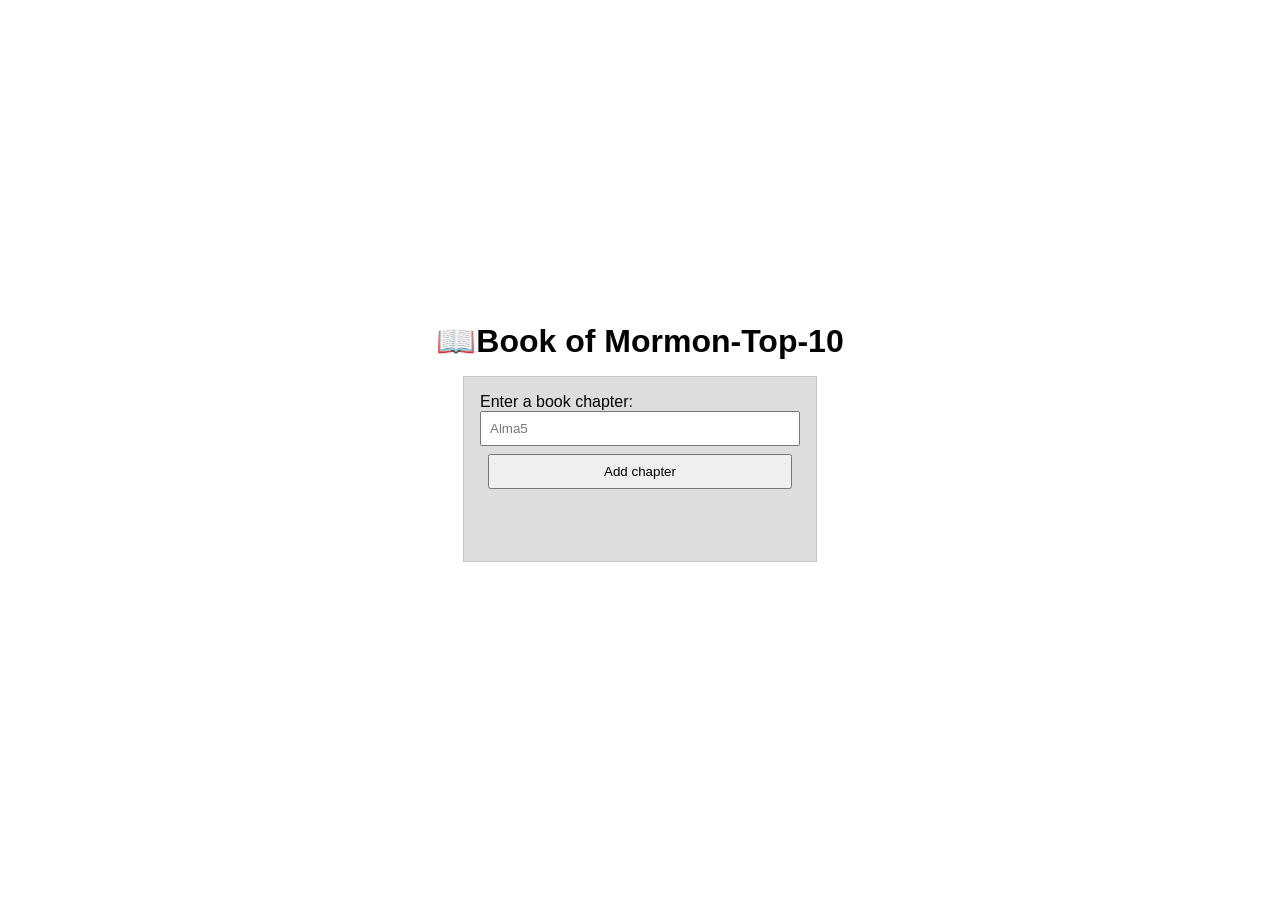
<file: W02/bom.html>
<!DOCTYPE html>
<html lang="en">
<head>
    <meta charset="UTF-8">
    <meta name="viewport" content="width=device-width, initial-scale=1.0">
    <title>Book of Mormon Favorites</title>
    <link rel="stylesheet" href="bom.css">
    <script src="boom.js" defer></script>
</head>

<!--<body>
    <h1>📖Book of Mormon-Top-10</h1>
    <main class="container">
        <label for="enterchapter">
            Enter a book chapter:
        </label>
        <input type="text" id="typechapter" placeholder="Alma5" name="chapter">
        <button type="submit">Add chapter</button>
        <ul class="list"></ul>
    </main>
</body>
</html>-->

<body>
    <h1>📖Book of Mormon-Top-10</h1>
    <main class="container">
        <label for="favchapter">
            Enter a book chapter:
        </label>
        <input type="text" id="favchapter" placeholder="Alma5" name="chapter">
        <button type="submit">Add chapter</button>
        <ul class="list"></ul>
    </main>
</body>
</html>
</file>
<file: styles/base.css>
*{
    margin: 0;
    padding: 0;
    box-sizing: border-box;
    margin: 0 auto;
}
body {
    /* font-family: sans-serif; */
    font-family: "Open Sans", sans-serif;
    /* list-style: none;
    font-family: sans-serif;
    margin: 10px;
    padding: 10px; */

}
header {
    color: #fff;
}
#course-title{
    display: block;
    padding: 20px;
    text-align: center;
    background-color: rgb(13, 13, 97);
    font-family: "Roboto", sans-serif;

}
/* div p{

    background-color: rgb(13, 13, 97);
   

} */
nav{
    
    background-color: rgb(58, 55, 55);
    
}
nav ul{
    padding: 20px;
    display: flex;
    justify-content: space-evenly;
}
nav a{
   text-decoration: none;
   color: #fff;
   font-weight: 400;
   transition: 0.4s;
   
}
a:hover{
    text-decoration: underline;
    text-underline-offset: 10px;
    text-decoration-color: chartreuse;
}

main {
    max-width: 1200px;
    /* margin: 0 auto; */
    padding: 20px;
    display: grid;
    grid-template-columns: 2fr 1fr;
    border: 2px #141313;
}
h1{
    grid-column: 1/3;
    text-align: center;
    margin-bottom: 20px;
}
/* section h3{
    background-color: rgb(93, 129, 237);
    margin: 10px;
    padding: 10px;
    grid-column: 1/3;
    
} */

.card{
    border-radius: 10px;
    background-color: white
}
.card h2{
    background-color: #184d7a;
    color: #fff;
    padding: 14px;
    text-align: center;
}
.card a{
    color: blue;
}
/* ABOUT SECTION*/

.about-content{
    padding: 20px;
}
#float{
    width: 200px;
}
/* section{
    display: grid;
    grid-template-columns: repeat(1, 1fr);
    border: 2px solid rgb(0 0 0 / 0.2);
} */



/* #card{
    
    margin: 10px;
    padding: 10px;


} */

.float{
    width: 150px;
    float: right;
    margin-left: 20px;
    /* position: relative; */
    /* grid-column: 2/3;
    grid-row: 1/2; */
}

/* section p{
    grid-row: 1/2;
    position: absolute;
} */

/*ASIDE*/

aside{
    margin-top: 30px;
}
aside img{
    width: 200px;
    /* grid-column: 1/2;
    grid-row: 2/3; */
}
aside h3{
    position: absolute;
}

/*FOOTER*/
footer{
    background-color: #184d7a;
    color: #fff;
    padding: 20px;
    margin-top: 30px ;
}
p{
    margin: 20px;
}
.card img{
    width: 300px;
}
.resources{
    margin: 20px;
}
.resources a {
    padding: 10px;
}
</file>
<file: styles/form.css>
:root{
    --first-background-color: rgb(64, 0, 64);
    --second-background-color: #efeded;
    --third-background-color:  rgb(154, 154, 232);
    --white-color: #fff;
    --border-color: #ccc;
}
* {
    box-sizing: border-box;
    margin: 0;
    padding: 0;
}

body {
    font-family: 'Poppins', sans-serif;
    background-color: #f5f5f5;
}

/* HEADER & FOOTER */
header, footer {
    background-color: var(--first-background-color);
    color: var(--white-color);
    text-align: center;
    padding: 1rem;
    font-family: Georgia, serif;
}

/* FORM CONTAINER */
.form-container {
    max-width: 900px;
    margin: 2rem auto;
    background-color: var(--second-background-color);
    padding: 1.5rem;
    border: 1px solid var(--border-color);
    border-radius: 8px;
}

/* FORM GRID */
form {
    display: grid;
    grid-template-columns: 1fr;
    gap: 1.5rem;
}

/* FORM GROUP */
.form-group {
    display: flex;
    flex-direction: column;
}

/* LABELS */
label {
    margin-bottom: 0.5rem;
    font-weight: 500;
}

.label-title {
    font-weight: bold;
    margin-bottom: 0.5rem;
}

/* INPUTS */
input[type="text"],
input[type="date"],
select,
textarea {
    width: 100%;
    padding: 0.6rem;
    border: 1px solid var(--third-background-color);
    border-radius: 4px;
}



/* CHECKBOX & RADIO GROUPS */
.rating {
    display: flex;
    gap: 0.5rem;
    align-items: center;
    flex-wrap: wrap;
}

.rating input {
    margin-right: 0.2rem;
}

.form-group label input[type="checkbox"],
input[type="ratio"] {
    margin-right: 0.5rem;
    cursor: pointer;
}

/* OPTIONAL TEXT */
.optional {
    color: rgb(64, 0, 64);
    font-size: 0.9rem;
    margin-left: 0.5rem;
}

/* BUTTON */
button {
    padding: 0.7rem;
    background-color: var(--white-color);
    border: 1px solid var(--border-color);
    border-radius: 4px;
    font-weight: bold;
    cursor: pointer;
    margin-bottom: 1.5rem;
}

button:hover {
    background-color: var(--third-background-color);
}

/* RESPONSIVE */
@media (min-width: 780px) {
    form {
        grid-template-columns: 1fr 1fr;
    }

    .form-group {
        grid-column: span 2;
    }

    .rating {
        justify-content: flex-start;
    }
}
</file>
<file: styles/place.css>
:root{
    --primary-color: #527813;
    --secondary-color: #ffca3a;
    --third-color: #b20005;
    --title-ff: 'Spline Sans';
    --body-ff: 'Open Sans', sans-serif;
    --general-padding: 0.5rem;
    --general-margin: 1rem;
    --general-width: 30%;
    --general-background: rgba(255, 255, 255, 0.8);
    
}
*{
    margin: 0;
    padding: 0;
    box-sizing: border-box;
}
body{
    font-family: var(--body-ff);
    /* background-color: rgb(101, 98, 98); */
    
    
}
header{
    background-color: var(--primary-color);
    color:#fff;
    padding: var(--general-padding);
    text-align: center;
    border-bottom: 1rem solid var(--secondary-color);
 
}

picture img{
    width: 100%;
    height: auto;
    display: block;
}

.all{
    position: relative;
}

section{
    
    padding: var(--general-padding);
    margin: var(--general-margin);
    text-align: center;
    /* border: 1px solid rgba(0, 0, 0, 0.5); */
}
.data{
    position: absolute;
    padding: var(--general-padding);
    margin: var(--general-margin);
    top: 0;
    background-color: var(--general-background);
    width: var(--general-width);
}
.data h2{
    margin-bottom: 0.5rem;
    background-color: var(--secondary-color);
    padding: 0.5rem;
    font-family: var(--title-ff);
}
.weather{
    position: absolute;
    padding: var(--general-padding);
    margin: var(--general-margin);
    bottom: 0;
    right: 0;
    background-color: var(--general-background);
    width: var(--general-width);
    border-top: 1px solid rgba(0, 0, 0, 0.5);
}
.weather h2{
    /*use on wide version*/
    position: relative;
    margin-bottom: var(--general-margin);
    background-color: var(--secondary-color);
    padding: var(--general-padding);
}
.weather h2::after {
    content: "⛅";
    margin-left: var(--general-padding);
}
.weather img{
    display: none;
}
.data p,
.weather p {
    margin-bottom: 0.5rem;
}


footer{
    background-color: var(--third-color);
    color:#fff;
    padding: var(--general-padding);
    text-align: center; 
    border-top: 1px solid rgb(101, 98, 98);
}
footer p{
    margin-bottom: 0.5rem;
    padding: 0.5rem;
}

@media (max-width: 600px){ 
    .data, .weather{
        position: static;
        margin: var(--general-margin) 0;
        width: 100%;

    }
    
    .weather img{
        display: block;
        margin: 0 auto;
        width: 50px;
        height: 50px;
        margin: var(--general-margin) auto;
    } 
    .weather h2::after {
        display: none;
    }
    .data h2, .weather h2{
        background-color: transparent;
        padding: 0;
        font-family: var(--title-ff);
    }
    
   
}
</file>
<file: styles/temples.css>
/*** Mobile device part*/
/*From Burger button to show nav bar */

/*NAVIGATION-------------------------------*/

.navigation{

    display: none;

    flex-direction: column;

    list-style: none;

    /* position: absolute; */

    top: 50%;
    right: 0;

    width: 100%;

    background: #444;

    text-align: center;

    padding: 1rem 0;
}
.navigation li{
    padding: 0.5rem 0;
}

/** SHOW MENU **/

.navigation.show{
    display: flex;
}

/** LINKS **/

.navigation a{

    /* display: block; */

    padding: 1rem;

    color: white;

    text-decoration: none;

}

.navigation a:hover{
    background: var(--hover-color);
}

/** BURGER BUTTON **/

#burger{

    display: block;

    margin: 1rem;

    width: 2rem;

    height: 2rem;

    background: transparent;

    border: none;

    position: relative;

    cursor: pointer;
}

/** BURGER ICON **/

#burger::before{

    content: "☰";

    color: white;

    font-size: 2rem;

    position: absolute;

    top: -10px;
    left: 0;
}

/** X ICON **/

#burger.show::before{

    content: "✕";
}
.captions{
    display: flex;
    flex-direction:column;
    justify-content: center;
}
</file>
<file: styles/temples-large.css>
:root{
    --main-color: #fff;
    --main-measurement: 2rem;
    --main-background:  #c43e26;
    --hover-color: #171717;
}
*{
    margin: 0;
    padding: 0;
    box-sizing: border-box;
}
body{
    list-style: none;
    font-family: "spline sans";
    /* padding: 2rem; */
}
header{
    display: flex;
    position:relative;
    justify-content: space-evenly;
    
    background-color: var(--main-background);
    color: var(--main-color);
    padding: 1rem;
    margin-bottom: var(--main-measurement);
}
nav{
   display: flex;
}
header .nav-title{
    margin: 4px 0;
    font-family: "open sans";
    font-weight: bold;
    font-size: 1.5rem;
}
header ul{
    text-align: center;
    margin-top: 1rem;
}


/** DESKTOP VERSION **/

@media (min-width:780px){

    /** HIDE BURGER **/

    #burger{
        display: none;
    }

    /** SHOW NAVIGATION **/

    .navigation{

        display: flex;

        flex-direction: row;

        justify-content: flex-end;

        position: static;

        width: auto;

        background: transparent;

        padding: 0;
    }

    /** IMAGE GRID **/

    .captions{
        grid-template-columns: 1fr 1fr 1fr;
    }
}


main h1{
    display: flex;
    justify-content: center;
    margin-bottom: var(--main-measurement);
}


footer{
    /* background-color: rgb(254, 102, 75); */
    background-color:  var(--main-background);
    color: var(--main-color);
    margin-top: var(--main-measurement);
    padding: 1rem;
}
#updateDate, #lastModified{
    color: var(--main-color);
}
footer p{
    padding: 0.5rem;
}
.captions{
    display: grid;
    border: 1rem var(--hover-color);
    grid-template-columns: 1fr 1fr 1fr;
    gap:20px
}

.captions img{
    width: 100%;
    height: auto;
    border-radius: 0.5rem;
    display: block;
    max-width: 100%;
    margin: 0 1rem;
    /* box-shadow: 0 3px 3px rgb(18, 18, 18); */
    box-shadow: 0 3px 3px var(--hover-color);
    
}
figcaption{
    text-align: center;
    font-weight: bold;
    color: #2e7d32;
    margin: 0.5rem 0;
    

}
</file>
<file: project/styles/siteplan.css>
*{
    box-sizing: border-box;
}

body {
    font-family: 'Open Sans', sans-serif;
    text-align: center;
    margin: 0 auto;
}
header{
    background: #800020;
    color: #fff;
    padding: 1rem;
}
ul{
    list-style: none;
    padding: 0; 
   
}
h1, h2, h3 {
    font-family: 'Merriweather', serif;
}
footer {
    border-top: 1px solid #333;
    background-color: #5C0013;
    color: #fff;
    padding: 1rem;
}

/*buttons: Sky Blue
#4DA8DA*/
</file>
<file: project/styles/website.css>
:root{
    --heading-color: #800020;
    --body-text-color: #333333;
    --page-background-color: rgba(255, 255, 255, 0.85);
    --buttons-color: #ffca3a;
    --footer-color: #5C0013;
    --links-color:#551a8b;

}

/*
        <ul>
            <li>Headings (Burgundy): #800020</li>
            <li>Body Text (black): #333333</li>
            <li>page background (slight white): rgba(255, 255, 255, 0.85)</li>
            <li>Buttons (dark yellow): #ffca3a</li>
            <li>footer (Dark Burgundy): #5C0013</li>
        </ul>
*/
*{
    box-sizing: border-box;
    margin: 0;
    padding: 0;
    
}

body {
    font-family: 'Open Sans', sans-serif;
    text-align: center;
    text-decoration: none;

    /*AVOID OVERFLOW*/
    max-width: 100%; 

    
     
}
.container{

    /*AVOID CONTENT OVERFLOW*/
    overflow: hidden;
    
    padding: 0 1rem;
    
    
}
body p{
    font-weight: 500;
}
header{
    /* position: fixed;
    z-index: 1000;
    top: 0;
    left: 0;
    width: 100%;*/

    /*--FIXE THE HEADER--*/

    position: fixed;
    /* height: 50px; */
    width: 100%;
    top: 0px;
    background: #800020;
    transition: top 0.3s ease; /* smooth slide effect */
    
    padding: 1rem;
}
 header .logo{
    width: 50px;
    height: auto;
    margin-right: 3rem;

}
.logo img{
    width: 50px;
    height: auto;
    border-radius: 5px;
    box-shadow: 0px 4px 4px rgba(0, 0, 0, 0.4);

}

/* .navigation{
    display: flex;
    justify-content: space-between;
    list-style: none; 

}  */

/*MOBILE DEVICES*/



.navigation{
    display: none;
    flex-direction: column;
    width: 150px;

    list-style: none;
    background-color: #1e1d1d;
    /* z-index: 1; */
    padding: 1rem 0.5rem;
    border-radius: 8px;
    text-align: left;
    

}
.navigation.active{
    display: flex;
    
}

.navigation a{
    color: #fff;
    padding: 1rem 0;
    text-decoration: none;
    font-weight: bold;
    padding: 1rem;
    font-size: 1rem;
    /* color: #fff; */
    transition: 1s;
    

}
a{
    text-decoration: none;
    color: var(--links-color);
}
a:hover{
    text-decoration: underline;
    text-underline-offset: 10px;
    text-decoration-color: #fff;
}

.navigation li{
    padding: 0.5rem 0;
        
  
}
.navigation a:hover{
    text-decoration: underline;
    text-underline-offset: 10px;
    text-decoration-color: #333;
}
.header{
    display: flex;
    justify-content: space-around;
    align-items: center;
    flex: 1;
    padding: 1rem;
}
.nav-container{
    position: relative;
}

/*BURGER*/

.burger{
    display:block;
    width: 2rem;
    height: 2rem;
    color: #fff;
    background: transparent;
    border: none;
    position: relative;
    cursor: pointer;
    z-index: 2;
}


.burger::before{
    content: "☰";
    position: absolute;
    font-size: 2rem;
    top: -0.5rem;
    left: 0;
    
}
.burger.active::before{
    content: "✕";
    
}


h1, h2, h3 {
    font-family: 'Merriweather', serif;
    padding: 2rem;
    /* margin: 2rem; */
}

.bold{
    
    /* font-size: 1.5rem; */
    font-size: 1rem;
}

.hero{
    background-image:url('https://images.pexels.com/photos/3184338/pexels-photo-3184338.jpeg?cs=srgb&dl=pexels-fauxels-3184338.jpg&fm=jpg');
    background-position: center;
    background-size: cover;
    height: 70vh;
    
    margin: 1rem;

    display: flex;
    justify-content: center;
    align-items: center;
    flex-direction: column;
    
}
.hero-content{
    background-color: rgba(255, 255, 255, 0.8);

    max-width: 700px;
    /* height: 40vh; */

    padding: 2rem;

    border-left: 6px solid #ffca3a;
    border-radius: 10px;
    /* margin: 1rem; */
}

/* .about-content{
    margin: 2rem;
    padding-bottom: 2rem;
    
} */
/* .about-content img{
    padding: 0;
    margin: 0;

} */

section h2,p,span{
    padding: 1rem;

}
.mini-maker{
    font-weight: 700;
    padding: 1rem 0;
    margin: 1rem 0;
}

/*IMAGES*/

.about-team img{
    /* width: 400px; */
    width: 40vh;
    display: block;
    border-radius: 5px;
    box-shadow: 0px 4px 4px rgba(0, 0, 0, 0.4);
}

/*SECTION IMAGES*/

section img{

    /*PLACE IMG IN MIDDLE*/

    width: 100%;
    height: 40vh;
    object-fit: contain;
    margin: 0 auto;
   
    margin: 1rem 1rem;
    
    
}

/* .about-team{
    display: grid;
    justify-content: center;
    grid-template-columns: 1fr 1fr 1fr;
} */

.about-team{
    display: flex;
    flex-direction: column;
    justify-content: center;
    align-items: center;
    background-color: rgba(240, 240, 240, 0.9);
    padding: 1rem;
    

}
figure img{
    width: 100%;
    height: 50%;
    margin: 0.5rem;
}
.caption-style{
    font-weight: bold;
    font-size: 1.2rem;
    padding: 1rem 0;
}
/*ABOUT CONTENT*/

.about-content,.services-content{
    margin: 2rem 0;
    

}
.about-content h2,.services-content h2{
    margin: 2rem 1rem;


    
}

/* .about-content img,.services-content img{
    margin: 2rem 2rem;
    width: 100%;

} */

/*OUR PURPOSE*/



/*SERVICES CONTENT*/

.services-content span,p,.about-content span,p{
    padding: 2rem 0;
}



/*ADVANTAGES*/

.advantages-container{
    max-width: 1200px;
    text-align: center;
    background-color: rgba(240, 240, 240, 0.9);
    margin: 3rem auto;
}
.advantages-container h2{
    text-align: left;
    padding: 2rem 0.2rem;
    margin: 1rem;
    font-size: 2rem;
    color: var(--heading-color);
}
.advantages-elements{
    display: grid;
    grid-template-columns: 1fr 2fr;
    gap: 1rem;
}
.approach{
    flex:1;
    text-align: left;
    padding: 1rem;
    grid-column: 2;
    border-bottom: 1px solid rgb(163, 162, 162);
}


/*TESTIMONIES */

/*.testimonies{
    display: grid;
    grid-template-columns: 1fr 1fr;
    gap: 1rem;
    margin: 1rem;
    background-color: rgba(240, 240, 240, 0.9);
    padding: 1rem;
}

.testify{
    display: flex;
    width: 100%;
    align-items: center;
    flex-direction: column;
    justify-content: center;
}*/

.testify{
    background-color: rgba(240, 240, 240, 0.9);
    padding: 1rem;
}

/* FOOTER */

footer {
    border-top: 1px solid #333;
    background-color: #5C0013;
    color: #fff;
    padding: 3rem 1rem 1rem 1rem;
    margin-top: 2rem;
    overflow: hidden;

}
footer p{
    margin: 1rem;
}
/*align each item on its own row*/

/*CONTACT BUTTON*/
footer .btn2{
    border-radius: 1rem;
    font-size: 1.5rem;
   
    padding: 1rem;
    


}
.btn2:hover{
    /* background-color: var(--page-background-color); */
    background-color: #fff;
    text-decoration-color: var(--links-color);

}


/*LARGE WRITTING*/

.smart-large {
    display: flex;

    /*MAX WIDTH AVOIDS OVERFLOW*/
    width: 100%;
    /* max-width: 750px; */
   
    justify-content: center;
    text-align: center;

    
    /* padding: 0.5rem; */
    /* align-items: center; */
    /* margin: 0 auto; */
    /* object-fit: contain; */
}

.smart-large p{
   
    color: #ffca3a;
    padding: 0 1rem;
    font-size: 3.5rem;

}



/*SOCIAL MEDIA LINKS*/

 .social-media {
        display: flex;
        flex-direction: column;
        gap: 1rem;
        margin: 3rem;
        align-items: center;
        
    }

    .social-media a{
        display: flex;
        align-items: center;
        gap: 1rem;
       
    }  


.social-media img{
    width: 40px;
    height: auto;
    
}
/* .social-media {
    display: flex;
    justify-content: flex-start;
    flex-direction: column;
    gap: 2rem;
    align-items: center;
    margin-top: 2rem;
    
}

.social-media a {
    display: flex;
    flex-direction: column;
    gap: 0.5rem;
    
} */

/*-----FORM------*/

.form-container{

    /*ALIGNMENT TIPS*/

    width: 100%;
    max-width: 750px;
    box-sizing: border-box;

    display: grid;
    grid-template-columns: 1fr 1fr;
    padding: 1rem;
    gap: 1rem;
    align-items: center;
    margin:0 auto;
    background-color: #c1c1c1; 
    border: 1px solid #333;
    
    
}
label{
    font-weight: bold;
    margin-bottom: 0.5rem;

}

input[type="name"],
input[type="date"],input[type="email"],select,textarea{
    
    width: 100%;
    padding: 0.6rem;
    border: 1px solid #ccc;
    border-radius: 4px;
}

/*BUTTON*/

button[type="submit"]{
    background-color:#333;
    color: #fff;
    padding: 0.5rem 1rem;
    font-weight: bold;
    border-radius: 4px;
    cursor: pointer;
    /* width: 100%; */ /* Make the button take full width of its container */
   
}
button[type="submit"]:hover{
    background-color: var(--links-color);
    /* color: #333; */
    
}
.btn-container{
    grid-column: 1 / span 2;
    grid-row: 5;
    
}
.textarea-container{
    grid-column: 1 / span 2;
    grid-row: 4;
}
/* select{
    width: 100%;
    padding: 0.6rem;
    border: 1px solid #ccc;
    border-radius: 4px;
    margin-top: 0.6rem;
    
} */

.form-group{
    display: flex;
    flex-direction: column;
}



html{
    scroll-behavior: smooth;
    
}

/*WIDE SCREENS*/

/*TABLETS*/

@media (min-width: 768px){
    .container{
        max-width: 750px;
        margin: 0 auto;
    }
}
/*DESKTOP*/

@media (min-width: 1200px){
    .container{
        max-width: 1100px;

    }
    .navigation{
        display: flex;
        flex-direction: row;
        justify-content: space-between;
        width: 100%; 
        background-color: transparent;
        flex: 1;
    }
    .burger{
        display:none;
    }

    /*TESTIMONIES */

    /* .testimonies{
        display: grid;
        grid-template-columns: 1fr 2fr;
        gap: 0.5rem;
        margin: 1rem;
        background-color: rgba(240, 240, 240, 0.9);
        padding: 2rem;
        
    } */

     .testimonies{
        display: grid;
        grid-template-columns: 1fr 1fr;
        gap: 2rem;
        margin: 1rem;
        /* background-color: rgba(240, 240, 240, 0.9); */
        padding: 2rem;
        border-radius: 0.7rem;
        
    }

    /* .testify{
        display: flex;
        width: 100%;
        align-items: center;
        flex-direction: column;
        justify-content: center;
        border-bottom: 1px solid rgb(163, 162, 162);
        
    } */

    /*SECOND PLAN*/

    .testify{
        border-radius: 1rem;
        background-color: rgba(240, 240, 240, 0.9);
        padding: 1rem 1rem;
        
    
        
    }

    .about-content img,.services-content img{
        /* width: 100vw; */
        height: 70vh;
        border-radius: 5px;
    }

    /*RESIZE ELEMENTS*/

    .btn2{
        font-size: 2.5rem;
    }
    .smart-large{
        font-size: 5rem;
    }
    .bold{
        font-size: 1.5rem;
    }
    
}
</file>
<file: W02/bom.css>
/** {
    margin: 0;
    padding: 0;
}

body{
	height: 100vh;
	display: flex;
	flex-direction: column;
	align-items: center;
    margin: 2rem;
    font-family: sans-serif;
} 
h1{
	margin: 1rem;
}
.container {
    border: 1px solid gray;
    background-color: #eee;
	
    width: 320px;
    padding: 20px;

    display: flex;
    flex-direction: column;
	margin: 1rem auto;
    gap: 10px; 
}
#typechapter,button{
    display: flex;
    flex-direction: column;
    gap: 20px;
	padding: 0.5rem;

}
.list{
	padding: 0.5rem;
	margin: 0.5rem;
	list-style: none;
}
li{
	display: flex;
	align-items: center;
	justify-content: space-between;
	padding: 0.5rem;
	
}

@media only screen and (min-width: 32.5em) {
	h1 {
		font-size: 2rem;
	}
	.container {
		width: 400px;
	}
}

*/



*{
	margin: 0;
	padding: 0;
}

body {
	height: 100vh;
	display: flex;
	flex-direction: column;
	align-items: center;
	justify-content: center;
	font-family: Acme, Arial, sans-serif;
}

h1 {
	font-size: 1.5rem;
}

main {
	margin: 1rem auto;
	border: 1px solid rgb(0 0 0 / 0.1);
	padding: 1rem;
	background-color: #ddd;
	display: flex;
	flex-direction: column;
}

input,
button {
	padding: 0.5rem;
}

button {
	margin: 0.5rem;
}

.delete {
	width: fit-content;
}

.input {
	display: flex;
	gap: 1rem;
}

.list {
	padding: 0.5rem;
}

ul {
	margin: 1rem;
	list-style: none;
}

li {
	display: flex;
	align-items: center;
	justify-content: space-between;
}

@media only screen and (min-width: 32.5em) {
	h1 {
		font-size: 2rem;
	}

	main {
		width: 320px;
	}
}
</file>
